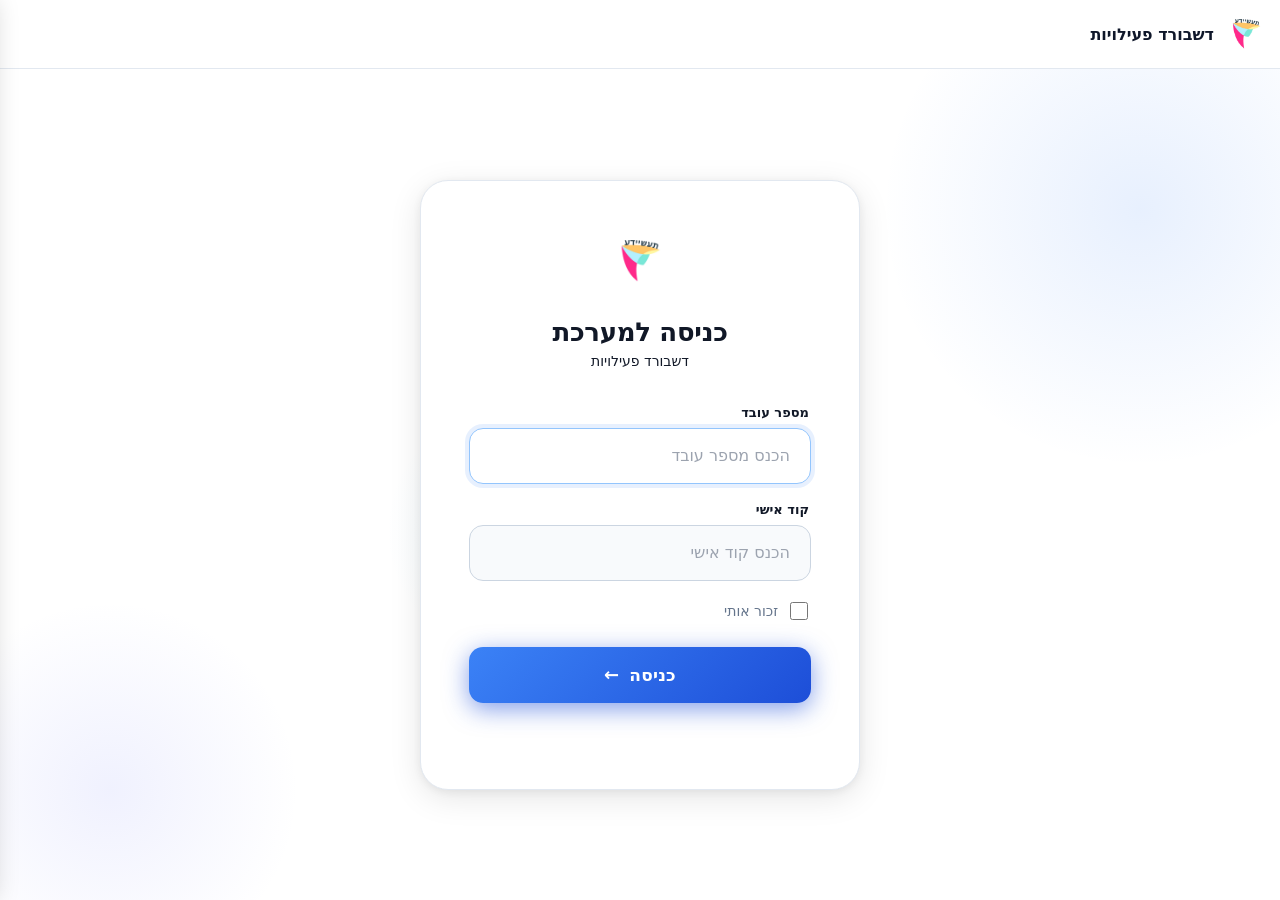
<file: index.html>
<!doctype html>
<html lang="he" dir="rtl">
<head>
<meta charset="utf-8" />
<meta name="viewport" content="width=device-width, initial-scale=1" />

<!-- ביטול Cache מלא -->
<meta http-equiv="Cache-Control" content="no-cache, no-store, must-revalidate">
<meta http-equiv="Pragma" content="no-cache">
<meta http-equiv="Expires" content="0">

<title>דשבורד פעילויות</title>

<link rel="icon" href="icon-192.png" type="image/png" />
<link rel="apple-touch-icon" href="icon-192.png" />
<link rel="manifest" href="manifest.json" />

<meta name="theme-color" content="#ffffff" />
<meta name="apple-mobile-web-app-capable" content="yes" />
<meta name="apple-mobile-web-app-status-bar-style" content="default" />
<meta name="apple-mobile-web-app-title" content="דשבורד" />

<style>
* { box-sizing: border-box; }

:root {
  --bg:#f8fafc;--card:#ffffff;--border:#e2e8f0;--text:#0f172a;--muted:#64748b;--danger:#dc2626;
}
*{-webkit-tap-highlight-color:transparent;}

html {
  margin: 0;
  padding: 0;
  height: 100vh;
  height: 100dvh;
  min-height: -webkit-fill-available;
  width: 100%;
  overflow: hidden;
  overflow-x: hidden;
  overscroll-behavior: none;
}
body {
  -webkit-text-size-adjust: 100%;
  margin: 0;
  padding: 0;
  height: 100vh;
  height: 100dvh;
  min-height: -webkit-fill-available;
  width: 100%;
  display: flex;
  flex-direction: column;
  overflow: hidden;
  overflow-x: hidden;
  overscroll-behavior: none;
  font-family: system-ui, Arial;
  background: var(--bg);
  color: var(--text);
}

img { max-width: 100%; height: auto; }
button, input, select { width: auto; }

#app-wrapper {
  display: flex;
  flex-direction: column;
  height: 100%;
  overflow: hidden;
  max-width: 100%;
}

#app {
  display: flex;
  flex-direction: column;
  height: 100%;
  overflow: hidden;
  max-width: 100%;
}

.mobile-sticky-wrapper {
  width: 100%;
  background: #fff;
  z-index: 20000;
  box-shadow: 0 1px 4px rgba(0,0,0,0.06);
  flex-shrink: 0;
}

.mobile-sticky-wrapper header,
.mobile-sticky-wrapper .nav {
  position: static;
}

.controls {
  display: flex;
  gap: 8px;
  justify-content: center;
  align-items: center;
  flex-wrap: wrap;
  margin: 10px;
  flex-shrink: 0;
}

#view {
  width: 100%;
  max-width: 100%;
  margin: 0;
  padding: 20px 20px 200px 20px;
  overflow-y: auto;
  overflow-x: hidden;
  overscroll-behavior-y: contain;
  flex: 1;
  min-height: 0;
  display: flex;
  flex-direction: column;
  align-items: center;
}

.grid {
  width: 100%;
  max-width: 1400px;
  margin: 0 auto;
  padding: 10px;
  display: grid;
  grid-template-columns: repeat(7, minmax(180px, 1fr));
  gap: 15px;
  grid-auto-rows: minmax(140px, auto);
  overflow: visible;
}

.view-week .grid,
.view-month .grid {
  grid-template-columns: repeat(7, minmax(180px, 1fr));
}

.today { scroll-margin-top: 170px; }

/* ===== LOGIN PAGE ===== */
.login-page{position:relative;display:flex;justify-content:center;align-items:center;min-height:100vh;background:#ffffff;overflow:hidden;direction:rtl;}
.login-bg-shapes{position:absolute;inset:0;pointer-events:none;}
.login-shape{position:absolute;border-radius:50%;opacity:0.12;animation:floatShape 8s ease-in-out infinite;}
.login-shape-1{width:520px;height:520px;background:radial-gradient(circle,#3b82f6,transparent 70%);top:-120px;right:-120px;}
.login-shape-2{width:380px;height:380px;background:radial-gradient(circle,#818cf8,transparent 70%);bottom:-80px;left:-80px;animation-delay:3s;}
.login-shape-3{width:260px;height:260px;background:radial-gradient(circle,#38bdf8,transparent 70%);top:40%;left:30%;animation-delay:5s;opacity:0.07;}
@keyframes floatShape{0%,100%{transform:translateY(0);}50%{transform:translateY(-20px);}}
.login-card{position:relative;z-index:2;background:#ffffff;border:1px solid #e2e8f0;border-radius:28px;padding:52px 48px 44px;width:calc(100% - 40px);max-width:440px;box-shadow:0 8px 32px rgba(0,0,0,0.10),0 2px 8px rgba(0,0,0,0.06);animation:loginCardIn 0.5s cubic-bezier(0.22,1,0.36,1) both;}
@keyframes loginCardIn{from{opacity:0;transform:translateY(28px) scale(0.97);}to{opacity:1;transform:translateY(0) scale(1);}}
.login-logo-wrap{display:flex;justify-content:center;margin-bottom:28px;}
.login-logo{height:56px;max-width:200px;object-fit:contain;}
.login-title{font-size:26px;font-weight:800;color:#111827;text-align:center;margin-bottom:6px;letter-spacing:-0.3px;}
.login-subtitle{font-size:14px;color:#111827;text-align:center;margin-bottom:36px;font-weight:500;}
.login-form{display:flex;flex-direction:column;gap:18px;}
.login-field{display:flex;flex-direction:column;gap:8px;}
.login-label{font-size:13px;font-weight:700;color:#111827;padding-right:2px;}
.login-input{width:100%;height:56px;padding:0 20px;border:1.5px solid #cbd5e1;border-radius:14px;background:#f8fafc;color:#111827;font-size:16px;font-family:inherit;outline:none;transition:border-color 0.2s,background 0.2s,box-shadow 0.2s;box-sizing:border-box;direction:rtl;}
.login-input::placeholder{color:#9ca3af;}
.login-input:focus{border-color:#93c5fd;background:#ffffff;box-shadow:0 0 0 4px rgba(59,130,246,0.12);}
.login-btn{display:flex;align-items:center;justify-content:center;gap:10px;width:100%;height:56px;margin-top:6px;background:linear-gradient(135deg,#3b82f6,#1d4ed8);color:#ffffff;font-size:17px;font-weight:700;font-family:inherit;border:none;border-radius:14px;cursor:pointer;transition:transform 0.15s,box-shadow 0.15s,filter 0.15s;box-shadow:0 6px 24px rgba(29,78,216,0.55);letter-spacing:0.2px;}
.login-btn:hover{transform:translateY(-2px);box-shadow:0 12px 32px rgba(29,78,216,0.65);filter:brightness(1.07);}
.login-btn:active{transform:translateY(0);box-shadow:0 3px 10px rgba(29,78,216,0.35);filter:brightness(0.96);}
.login-btn-icon{font-size:18px;line-height:1;transition:transform 0.2s;}
.login-btn:hover .login-btn-icon{transform:translateX(-5px);}
.login-error{min-height:22px;color:#111827;font-size:14px;font-weight:600;text-align:center;margin-top:2px;}
.login-remember{display:flex;align-items:center;gap:8px;}
.remember-checkbox{width:18px;height:18px;accent-color:#3b82f6;cursor:pointer;flex-shrink:0;}
.remember-label{font-size:14px;color:#64748b;cursor:pointer;user-select:none;}
@media(max-width:500px){
  .login-card{padding:36px 24px 32px;border-radius:22px;}
  .login-title{font-size:22px;}
  .login-input,.login-btn{height:52px;font-size:15px;}
}

/* ===== MOBILE TOUCH OPTIMIZATIONS ===== */
button,select,a,[onclick]{touch-action:manipulation;}
.event:active{opacity:0.78;transform:scale(0.97);transition:transform 0.1s,opacity 0.1s;}
.login-btn:active{transform:translateY(1px) !important;filter:brightness(0.93) !important;}
.today-star:active,.today-calendar:active{transform:translateY(0) scale(0.96) !important;}
.nav-modes button:active,#prev:active,#next:active,#clearFilters:active{transform:translateY(2px);box-shadow:0 1px 0 #94a3b8 !important;}

/* ===== HEADER & NAV ===== */
header{background:#fff;border-bottom:1px solid var(--border)}
.header-inner{width:100%;max-width:100%;margin:0 auto;padding:14px;display:flex;gap:12px;align-items:center;position:relative}
.header-center-actions{position:absolute;left:50%;transform:translateX(-50%);display:flex;gap:12px;align-items:center}
.app-logo{height:40px}

.instructors-count-title{width:100%;max-width:100%;margin:18px auto 0;padding:0 10px;text-align:right;font-size:16px;font-weight:700;}
select,button{height:32px;border:1px solid var(--border);border-radius:8px;background:#fff;padding:0 10px;cursor:pointer}

/* ===== NAV BUTTONS 3D DEPTH ===== */
.nav-modes button,#prev,#next,#clearFilters{
  background:linear-gradient(to bottom,#ffffff,#f1f5f9);
  color:#334155;border:none;height:30px;
  font-size:13px;font-weight:600;
  box-shadow:0 3px 0 #94a3b8,0 5px 8px rgba(0,0,0,0.07);
  transition:transform .1s,box-shadow .1s,background .1s;
}
.nav-modes button:hover,#prev:hover,#next:hover,#clearFilters:hover{background:linear-gradient(to bottom,#f8fafc,#e2e8f0);}

.top-header-btn {
  position: relative;
  border: none;
  outline: none;
  display: inline-flex;
  align-items: center;
  justify-content: center;
  box-shadow:
    0 4px 10px rgba(0,0,0,0.08),
    0 2px 4px rgba(0,0,0,0.05);
  transition: transform 0.2s ease,
              box-shadow 0.2s ease;
}

.top-header-btn.circle {
  width: 48px;
  height: 48px;
  border-radius: 50%;
}

.top-header-btn.pill {
  padding: 10px 18px;
  border-radius: 14px;
}

.top-header-btn:hover {
  transform: translateY(-2px);
  box-shadow:
    0 8px 18px rgba(0,0,0,0.12),
    0 4px 8px rgba(0,0,0,0.08);
}

.top-header-btn:active {
  transform: translateY(0) scale(0.97);
  box-shadow:
    0 2px 4px rgba(0,0,0,0.12);
}

.today-star,
.today-calendar {
  background: transparent;
  cursor: pointer;
  padding: 0;
}
.today-star::before,
.today-calendar::before{
  content:"";
  position:absolute;
  top:8%;
  left:20%;
  width:60%;
  height:30%;
  background:rgba(255,255,255,0.25);
  border-radius:50%;
  filter:blur(8px);
  pointer-events:none;
}
@media (max-width: 768px) {
  .top-header-btn:hover {
    transform:none;
  }
}

#btnMonth.active{background:linear-gradient(to bottom,#e0f2fe,#bae6fd);border:none;color:#0369a1;box-shadow:0 3px 0 #0284c7,0 4px 8px rgba(2,132,199,0.18);}
#btnWeek.active{background:linear-gradient(to bottom,#ecfeff,#a5f3fc);border:none;color:#0891b2;box-shadow:0 3px 0 #0891b2,0 4px 8px rgba(8,145,178,0.18);}
#btnSummary.active{background:linear-gradient(to bottom,#f0fdf4,#bbf7d0);border:none;color:#166534;box-shadow:0 3px 0 #16a34a,0 4px 8px rgba(22,163,74,0.18);}
#btnInstructors.active{background:linear-gradient(to bottom,#fef3c7,#fde68a);border:none;color:#92400e;box-shadow:0 3px 0 #ca8a04,0 4px 8px rgba(202,138,4,0.18);}
#btnEndDates.active{background:linear-gradient(to bottom,#fce7f3,#fbcfe8);border:none;color:#9d174d;box-shadow:0 3px 0 #db2777,0 4px 8px rgba(219,39,119,0.18);}
#btnZoom.active{background:linear-gradient(to bottom,#1e3a5f,#1e40af);border:none;color:#fff;box-shadow:0 3px 0 #1d4ed8,0 4px 8px rgba(29,78,216,0.25);}
/* ═══════════════ ZOOM PAGE ═══════════════ */
.zoom-page{max-width:1200px;margin:auto;padding:0 12px 24px;box-sizing:border-box;}
.zoom-header{position:sticky;top:0;z-index:10;background:#fff;padding:8px 0 10px;border-bottom:1px solid #e2e8f0;}
.zoom-content{padding-top:12px;}
.zoom-links-bar{display:flex;gap:8px;justify-content:center;margin-bottom:4px;flex-wrap:wrap;}
.zoom-links-bar-bottom{display:flex;flex-direction:column;align-items:center;gap:4px;margin-top:24px;padding:16px 0 8px;border-top:1px solid #e2e8f0;}
.zoom-link-btn{border:none;border-radius:10px;padding:7px 20px;font-size:13px;font-weight:800;cursor:pointer;box-shadow:0 1px 4px rgba(0,0,0,.10);transition:filter .15s,transform .1s;display:inline-flex;align-items:center;justify-content:center;text-align:center;min-height:30px;}
.zoom-link-btn:hover{filter:brightness(.91);transform:translateY(-1px);}
.zoom-btn-1{background:#bfdbfe;color:#1e3a8a;}
.zoom-btn-2{background:#bbf7d0;color:#14532d;}
.zoom-btn-3{background:#ddd6fe;color:#4c1d95;}
.zoom-links-caption{text-align:center;color:#94a3b8;font-size:11px;margin:0 0 10px;font-style:italic;}
.zoom-sub-nav{display:flex;gap:0;justify-content:center;margin-bottom:10px;border-radius:10px;overflow:hidden;border:1px solid #dbe4ef;width:fit-content;margin-left:auto;margin-right:auto;}
.zoom-sub-btn{border:none;background:#f8fafc;color:#475569;font-size:13px;font-weight:700;padding:6px 10px;cursor:pointer;transition:background .15s,color .15s;line-height:1.2;min-height:30px;}
.zoom-sub-btn.active{background:#1e40af;color:#fff;}
.zoom-sub-btn:not(.active):hover{background:#e8edf5;}
.zoom-week-nav{display:flex;align-items:center;justify-content:center;gap:10px;margin-bottom:0;}
.zoom-week-arrow{border:none;background:#f1f5f9;border-radius:6px;padding:5px 10px;font-size:13px;cursor:pointer;transition:background .15s;}
.zoom-week-arrow:hover:not(:disabled){background:#dbeafe;}
.zoom-week-arrow:disabled{opacity:.35;cursor:default;}
.zoom-week-label{font-size:13px;font-weight:800;color:#1e3a5f;min-width:170px;text-align:center;direction:ltr;unicode-bidi:isolate;}
.zoom-calendar-container{width:100%;max-width:1100px;margin:0 auto;box-sizing:border-box;}
.zoom-cal-grid{width:100%;direction:ltr;border:1px solid #dbe4ef;border-radius:14px;overflow-x:auto;overflow-y:visible;background:#fff;box-shadow:0 1px 6px rgba(0,0,0,.05);}
.zoom-cal-header,
.zoom-cal-body{
  display:grid;
  grid-template-columns:80px repeat(6, minmax(0, 1fr));
}
.zoom-cal-header{border-bottom:2px solid #dbe4ef;}
.zoom-cal-timecol-header{background:#f8fafc;}
.zoom-cal-day-header{padding:10px 6px;text-align:center;background:#f0f6ff;border-right:1px solid #dbe4ef;display:flex;flex-direction:column;gap:2px;}
.zoom-cal-day-header strong{font-size:13px;color:#1e3a5f;}
.zoom-cal-day-header span{font-size:11px;color:#64748b;}
.zoom-cal-body{position:relative;}
.zoom-cal-timecol{display:flex;flex-direction:column;}
.zoom-cal-timeslot-label{flex:0 0 72px;height:72px;padding:4px 6px 0;font-size:11px;color:#94a3b8;text-align:center;border-bottom:1px solid #f1f5f9;}
.zoom-cal-daycol{position:relative;border-right:1px solid #dbe4ef;min-height:576px;height:auto;flex:1;min-width:130px;}
.zoom-cal-slot{height:72px;border-bottom:1px solid #f1f5f9;padding:2px;box-sizing:border-box;overflow:hidden;}
.zoom-cal-slot--crowded{height:auto;min-height:104px;overflow:visible;}
.zoom-slot{display:flex;flex-direction:column;height:auto;max-height:none;overflow:visible;}
.zoom-line{display:flex;align-items:center;gap:8px;padding:4px 8px;border-radius:8px;margin-bottom:4px;font-size:13px;min-width:0;white-space:nowrap;overflow:hidden;text-overflow:ellipsis;cursor:pointer;}
.zoom-line strong,.zoom-line span{white-space:nowrap;overflow:hidden;text-overflow:ellipsis;}
.zoom-line strong{flex:0 0 auto;}
.zoom-line span{flex:1 1 auto;min-width:0;}
.zoom-z1{background:#f3d6d6;}
.zoom-z2{background:#e7f4ec;}
.zoom-z3{background:#dbe8f8;}
.zoom-account-badge{display:inline-block;border-radius:5px;padding:1px 6px;font-size:10px;font-weight:800;margin-bottom:3px;}
.zoom-account-badge-z1{background:#bfdbfe;color:#1e3a8a;}
.zoom-account-badge-z2{background:#bbf7d0;color:#14532d;}
.zoom-account-badge-z3{background:#ddd6fe;color:#4c1d95;}
.zoom-days-area{display:flex;flex-direction:column;gap:16px;}
.zoom-day-card{background:#fff;border:1px solid #dbe4ef;border-radius:14px;padding:12px 14px 16px;box-shadow:0 1px 4px rgba(0,0,0,.06);}
.zoom-day-title{font-size:17px;font-weight:800;color:#1e3a5f;text-align:right;padding-bottom:8px;border-bottom:1px solid #e2e8f0;margin-bottom:10px;}
.zoom-table-wrap{width:100%;overflow-x:hidden;}
.zoom-table{width:100%;border-collapse:collapse;direction:rtl;table-layout:fixed;}
.zoom-table th,.zoom-table td{padding:6px 8px;font-size:13px;text-align:right;}
.zoom-table th{background:#e2eaf5;color:#334155;font-weight:800;border-bottom:2px solid #c8d8ee;}
.zoom-table td{border-bottom:1px solid #e9eef5;vertical-align:middle;white-space:nowrap;}
/* 1:checkbox 2:ZOOM 3:תאריך 4:רשות 5:בית-ספר 6:קורס 7:מדריך 8:התחלה 9:סיום 10:הערות */
.zoom-table th:nth-child(1),.zoom-table td:nth-child(1){width:32px;text-align:center;padding:4px 2px;}
.zoom-table th:nth-child(2),.zoom-table td:nth-child(2){width:56px;text-align:center;}
.zoom-table th:nth-child(3),.zoom-table td:nth-child(3){width:92px;}
.zoom-table th:nth-child(4),.zoom-table td:nth-child(4){width:88px;}
.zoom-table th:nth-child(5),.zoom-table td:nth-child(5){width:108px;}
.zoom-table th:nth-child(6),.zoom-table td:nth-child(6){width:108px;}
.zoom-table th:nth-child(7),.zoom-table td:nth-child(7){width:118px;}
.zoom-table th:nth-child(8),.zoom-table td:nth-child(8){width:94px;text-align:center;}
.zoom-table th:nth-child(9),.zoom-table td:nth-child(9){width:94px;text-align:center;}
.zoom-table th:nth-child(10),.zoom-table td:nth-child(10){width:auto;min-width:130px;}
.zoom-table th.zoom-col-start,.zoom-table td.zoom-col-start,
.zoom-table th.zoom-col-end,.zoom-table td.zoom-col-end{text-align:center;}
.zoom-table th.zoom-col-start,.zoom-table td.zoom-col-start{padding-left:20px;}
.zoom-table th.zoom-col-notes,.zoom-table td.zoom-col-notes{padding-right:22px;}
.zoom-table tbody tr:nth-child(even) td{background:#f8fbff;}
.zoom-assigned-row>td{background:#f0fdf4 !important;}
.zoom-conflict-row>td{background:#fff1f2 !important;border-right:3px solid #f87171;}
.zoom-check{width:18px;height:18px;cursor:pointer;accent-color:#1d4ed8;}
.zoom-time-select{
  width:82px;
  height:30px;
  padding:0 4px;
  font-size:14px;
  border-radius:6px;
  border:1px solid #cbd5e1;
  text-align:center;
  margin:0 auto;
  display:block;
  cursor:pointer;
}
.zoom-time-select:focus{outline:none;border-color:#6366f1;box-shadow:0 0 0 2px rgba(99,102,241,0.2);}
.zoom-notes-input{width:100%;max-width:180px;height:26px;padding:2px 6px;font-size:12px;border:1px solid #d1d9e6;border-radius:6px;direction:rtl;text-align:right;background:#f9fafb;}
.zoom-notes-input:focus{outline:none;border-color:#3b82f6;box-shadow:0 0 0 2px rgba(59,130,246,.15);}
.zoom-field-input{width:100%;height:26px;padding:2px 6px;font-size:12px;border:1px solid #d1d9e6;border-radius:6px;background:#f9fafb;box-sizing:border-box;}
.zoom-field-input:focus{outline:none;border-color:#3b82f6;box-shadow:0 0 0 2px rgba(59,130,246,.15);}
.zoom-emp-select{width:100%;height:26px;padding:2px 4px;font-size:12px;border:1px solid #d1d9e6;border-radius:6px;background:#f9fafb;cursor:pointer;box-sizing:border-box;}
.zoom-emp-select:focus{outline:none;border-color:#3b82f6;box-shadow:0 0 0 2px rgba(59,130,246,.15);}
.zoom-btn-row{display:flex;justify-content:center;gap:8px;margin-top:10px;}
.zoom-assign-btn{padding:4px 10px;background:linear-gradient(135deg,#1d4ed8,#2563eb);color:#fff;border:none;border-radius:6px;font-size:12px;font-weight:800;cursor:pointer;box-shadow:0 2px 6px rgba(37,99,235,.25);transition:transform .15s,box-shadow .15s;}
.zoom-assign-btn:hover{transform:translateY(-2px);box-shadow:0 5px 14px rgba(37,99,235,.4);}
.zoom-assign-btn:active{transform:translateY(1px);}
.zoom-new-row-btn{padding:4px 10px;background:#fbbf24;color:#78350f;border:none;border-radius:6px;font-size:12px;font-weight:800;cursor:pointer;box-shadow:0 2px 6px rgba(251,191,36,.3);transition:transform .15s,box-shadow .15s;}
.zoom-new-row-btn:hover{transform:translateY(-2px);box-shadow:0 5px 14px rgba(251,191,36,.45);}
.zoom-new-row-btn:active{transform:translateY(1px);}
.zoom-empty{text-align:center;color:#94a3b8;padding:32px;font-size:14px;}
@media(max-width:800px){
  .zoom-calendar-container{width:100%;}
  .zoom-cal-header,
  .zoom-cal-body{grid-template-columns:60px repeat(var(--zoom-col-count, 2), minmax(0, 1fr));}
  .zoom-cal-timeslot-label{font-size:9px;padding:2px 1px 0;}
  .zoom-table-wrap{overflow-x:auto;}
  .zoom-table thead{display:none;}
  .zoom-table,.zoom-table tbody{display:block;width:100%;}
  .zoom-table tr{display:flex;flex-wrap:wrap;align-items:center;border:1px solid #e2e8f0;border-radius:10px;margin-bottom:10px;padding:6px 4px;}
  .zoom-table td{display:flex;flex-direction:column;width:50%;border:none;padding:4px 6px;box-sizing:border-box;text-align:right;}
  .zoom-table td:nth-child(1){width:auto;flex-direction:row;align-items:center;padding:4px 8px;}
  .zoom-table td:nth-child(2){width:auto;flex:1;flex-direction:row;align-items:center;padding:4px 6px;}
  .zoom-table td:nth-child(7),.zoom-table td:nth-child(10){width:100%;}
  .zoom-table td.zoom-col-start,.zoom-table td.zoom-col-end{width:50%;text-align:right;}
  .zoom-table td::before{content:attr(data-label);font-size:10px;font-weight:700;color:#64748b;margin-bottom:2px;}
  .zoom-emp-select,.zoom-field-input{height:32px;font-size:13px;width:100%;min-width:0;}
  .zoom-notes-input{height:32px;font-size:13px;width:100%;min-width:0;}
  .zoom-time-select{width:100%;max-width:none;height:32px;}
}

.nav{background:#fff;border-bottom:1px solid var(--border);z-index:10;display:flex;gap:8px;justify-content:center;align-items:center;flex-wrap:wrap;margin:0;padding:10px}
.week-header{z-index:10;background:#ffffff;padding-top:10px;padding-bottom:10px;}

.nav-modes{display:flex;gap:8px;align-items:center}
.nav-arrows{display:flex;gap:8px;align-items:center}
.nav-arrows #title{width:100%;max-width:240px;text-align:center;font-weight:700;font-size:15px;white-space:nowrap;}
.dual-role-toggle-btn{
  background:#7c3aed;
  color:#fff;
  border:none;
  padding:6px 14px;
  border-radius:8px;
  cursor:pointer;
  font-weight:700;
  font-size:13px;
}
.mobile-only{display:none !important;}

/* ===== GRID & DAY CARDS ===== */
.event strong, .calendar-event strong, .schedule-item strong, .schedule-card strong { font-size: 0.82em; }
.day.today .day-header { font-weight: 800; color: #1d4ed8; }
.day.today .day-header .date-number { font-weight: 800; }
.view-week .day-column.today .day-number,
.view-month .day-column.today .day-number,
.view-month .instructor-cal-day-num.ic-today-num {
  font-weight: 800;
  color: #1d4ed8;
}

.day{background:var(--card);border-radius:12px;padding:8px;min-height:140px;border:1px solid var(--border);display:flex;flex-direction:column;gap:4px;}
.day.today{background:#f0f7ff;border:1px solid #dbeafe !important;border-radius:20px;box-shadow:none;}
.view-week .day-column.today,
.view-month .day-column.today {
  background-color: rgba(59, 130, 246, 0.04) !important;
}
.day.empty{min-height:auto;opacity:0.5;}
.day.inactive{min-height:auto;opacity:0.3;}
.day-header{font-size:13px;font-weight:700;border-bottom:1px solid var(--border);margin-bottom:4px;padding-bottom:4px;text-align:center;letter-spacing:0.2px;white-space:nowrap;overflow:hidden;text-overflow:ellipsis;}

/* ===== EVENT CARDS ===== */
.event,
.calendar-event,
.schedule-item,
.schedule-card{
  background:rgba(var(--instructor-color-rgb, 148, 163, 184), 0.12);
  border:1px solid rgba(15,23,42,0.06);
  border-right:4px solid var(--instructor-color, #94a3b8);
  border-radius:14px;
  padding:10px 12px;
  margin:0 0 10px;
  box-shadow:0 1px 2px rgba(0,0,0,0.05);
  transition:all 0.15s ease;
  cursor:pointer;
  position:relative;
  min-height:55px;
  display:flex;
  flex-direction:column;
  justify-content:center;
  overflow:hidden;
}
.event:hover,
.calendar-event:hover,
.schedule-item:hover,
.schedule-card:hover{
  transform:translateY(-1px);
  box-shadow:0 4px 10px rgba(0,0,0,0.08);
}
.event.missing{border:2px solid var(--danger);border-right:5px solid var(--danger);background:#fff !important}
.badge-count{background:rgba(0,0,0,0.7);color:#fff;font-size:9px;padding:1px 4px;border-radius:10px;position:absolute;top:4px;left:4px;font-weight:bold;}
.event-hour,
.event-time{font-size:11px;opacity:0.9;font-weight:600;color:#334155;background:#f1f5f9;padding:2px 6px;border-radius:999px;align-self:flex-start;margin-bottom:4px;position:relative;z-index:1;}

/* ===== WEEK/MONTH VIEW ===== */
.view-week,
.view-month{background:transparent;}

#view.view-summary,
#view.view-managers,
#view.view-enddates{background-color:#fcfdff;}

/* Keep white cards visually separated from the near-white wrapper background */
#view.view-summary .kpi-small,
#view.view-enddates .end-content-panel,
#view.view-enddates .search-row,
#view.view-enddates .end-courses-month-group{
  box-shadow:0 6px 16px rgba(15,23,42,0.07);
}

#view.week-mode,
#view.view-month{padding-top:30px;}

.view-week .day-column,
.view-month .day-column{
  background:#ffffff;border-radius:18px;border:1px solid #e5e7eb;
  padding:12px;transition:0.2s ease;min-height:180px;
}
.view-week .day-column:hover,
.view-month .day-column:hover{background:#ffffff;}

.view-week .day-column.today,
.view-month .day-column.today{
  background:#ffffff;border-top:none !important;
  box-shadow:0 0 0 3px #bae6fd;border-radius:18px;
}
.view-week .day-column.today .day-header,
.view-month .day-column.today .day-header{
  background:transparent;color:inherit;border-bottom:1px solid var(--border);
  padding-bottom:4px;border-radius:0;font-weight:700;
  display:flex;align-items:center;justify-content:center;gap:2px;
}
.day-column.today::before,
.day-column.today::after,
.day-header::before,
.day-header::after{content:none !important;background:none !important;}

.view-week .day-column.today .day-number,
.view-month .day-column.today .day-number{
  background:transparent !important;color:inherit !important;
  border-radius:0 !important;padding:0 !important;
  box-shadow:none !important;font-weight:700;
}

.view-week .schedule-card:hover,
.view-month .schedule-card:hover{transform:translateY(-1px);box-shadow:0 10px 24px rgba(0,0,0,0.08);}

.view-week .day-column.today .schedule-card,
.view-month .day-column.today .schedule-card{background:#ffffff;}

.view-week .schedule-card .title,
.view-month .schedule-card .title,
.event-title{font-size:13px;font-weight:700;color:#40474a;margin-top:2px;position:relative;z-index:1;}

.view-week .schedule-card .meta,
.view-month .schedule-card .meta,
.event-subtitle{font-size:12px;color:#475569;margin-top:2px;position:relative;z-index:1;}

.view-week .group-count,
.view-month .group-count{
  position:absolute;top:8px;left:8px;background:#ffffff;
  border:1px solid #c3f3ff;color:#016179;font-size:12px;font-weight:600;
  padding:4px 8px;border-radius:999px;cursor:pointer;transition:0.2s ease;
}
.view-week .group-count:hover,
.view-month .group-count:hover{background:#f0fbff;}
.view-week .group-count:active,
.view-month .group-count:active{transform:scale(0.96);}

.view-week .empty-day,
.view-month .empty-day{opacity:0.6;font-size:13px;padding:16px 8px;text-align:center;}

/* ===== SIDE PANEL ===== */
.side,.side-panel{position:fixed;top:0;left:0;width:320px;max-width:100%;height:100%;background:#fff;box-shadow:-6px 0 24px rgba(0,0,0,.18);transform:translateX(-100%);transition:.28s ease;z-index:30000;padding:0;overflow:hidden;display:flex;flex-direction:column;}
#side{max-width:100%;}
.side.open{transform:translateX(0);pointer-events:auto;}
.side-panel-header{display:flex;align-items:center;flex-shrink:0;padding:10px 14px 6px;background:#fff;}
.side-drag-indicator{display:none;}
.side .close,
.side-close{position:relative;top:auto;left:auto;flex-shrink:0;align-self:flex-start;z-index:1000;background:#fff;border-radius:50%;width:36px;height:36px;display:flex;align-items:center;justify-content:center;cursor:pointer;border:none;box-shadow:0 1px 6px rgba(0,0,0,0.12);}
#sideContent{flex:1;overflow-y:auto;overflow-x:hidden;padding:0 18px 18px 18px;overscroll-behavior:contain;}
.side h2,.day-sheet-content h2{margin:0 0 6px 0;font-size:20px}
.side .subtitle,.day-sheet-content .subtitle{font-size:13px;color:var(--muted);margin-bottom:14px}
.side .row,.day-sheet-content .row{display:flex;justify-content:space-between;gap:10px;margin:8px 0;font-size:14px}
.side .label,.day-sheet-content .label{color:var(--muted);font-size:12px}
.side .value,.day-sheet-content .value{font-weight:600}
.side .badge,.day-sheet-content .badge{display:inline-block;background:#e0f2fe;color:#0369a1;padding:2px 8px;border-radius:999px;font-size:12px;font-weight:600}
.group-item{background:#f8fafc;border:1px solid var(--border);border-radius:12px;padding:12px;margin-bottom:12px;}

/* ===== NOTES ===== */
.notes-box{padding:12px;border-radius:10px;margin-top:8px;transition:background-color .2s ease;border:1px solid rgba(0,0,0,0.06);}
.notes-box .notes-title{font-weight:700;margin-bottom:4px;color:#1e293b !important;}
.notes-box .notes-content{font-size:10px;line-height:1.25;}
.notes-box .notes-content .note-section-title{font-size:10px;font-weight:700;color:#334155;}
.notes-box .notes-content ul,.notes-box .notes-content ol{margin:6px 0 0;padding-right:16px;}
.notes-box .notes-content li{margin:2px 0;}
.notes-box .notes-content .notes-section + .notes-section{margin-top:8px;}

/* ===== INSTRUCTOR SIDE PANEL ===== */
.instructor-header{background:linear-gradient(135deg,#f8fafc,#e2e8f0);padding:18px;border-radius:16px;margin-bottom:16px;}
.instructor-name{font-size:20px;font-weight:800;margin-bottom:10px;color:#0f172a;}
.instructor-badges{display:flex;gap:8px;flex-wrap:wrap;}
.instructor-badges .badge{padding:6px 12px;border-radius:999px;font-size:13px;font-weight:600;}
.badge.type{background:#e0f2fe;color:#0369a1;}
.badge.days{background:#dcfce7;color:#166534;}
.badge.courses{background:#fef3c7;color:#92400e;}

.course-card{background:#ffffff;border:1px solid var(--border);border-radius:16px;padding:16px;margin-bottom:14px;box-shadow:0 4px 10px rgba(0,0,0,0.05);transition:0.2s;display:flex;flex-direction:column;gap:10px;}
.course-card span{line-height:1.7;}
.course-card:hover{transform:translateY(-2px);box-shadow:0 8px 18px rgba(0,0,0,0.08);}
.course-title{font-weight:800;font-size:16px;padding:8px 12px;border-radius:10px;margin-bottom:0;}
.course-meta{display:grid;grid-template-columns:1fr 1fr;gap:8px;font-size:13px;color:#475569;}

/* ===== END DATES ===== */
.end-dates-wrapper{max-width:1400px;margin:0 auto;width:100%;padding:0 16px;box-sizing:border-box}
.end-search-bar{width:min(30%,420px);min-width:260px;margin:0 auto 24px}
.end-search-bar input{width:100%;height:42px;padding:0 14px;border-radius:12px;border:1px solid #d7dbe2;background:#ffffff;box-shadow:0 2px 6px rgba(15,23,42,0.04);transition:0.22s ease;box-sizing:border-box}
.end-search-bar input:focus{border-color:#b7aee4;box-shadow:0 0 0 3px rgba(183,174,228,0.2);outline:none}
.end-months-row{display:flex;justify-content:center;width:100%}
.end-months-grid{display:flex;flex-wrap:wrap;justify-content:center;gap:20px;margin-bottom:14px;width:100%;max-width:100%}
.month-card{display:block;width:160px;position:relative;text-align:center}
.end-active-panel{width:100%}
.month-panel{position:absolute;top:100%;left:50%;transform:translateX(-50%);width:320px;max-height:400px;overflow-y:auto;background:#fff;border-radius:16px;box-shadow:0 10px 30px rgba(0,0,0,0.08);display:none;z-index:10}
.month-card.open .month-panel{display:block}
.end-month-card{min-height:48px;width:100%;border:none;border-radius:16px;padding:8px 12px;cursor:pointer;transition:0.22s ease;box-shadow:0 3px 10px rgba(15,23,42,0.05);display:flex;flex-direction:column;align-items:center;justify-content:center;gap:4px;color:#1f2937}
.end-month-card:hover{transform:translateY(-1px);box-shadow:0 6px 14px rgba(15,23,42,0.08)}
.end-month-card.active{transform:translateY(-2px);box-shadow:0 8px 16px rgba(15,23,42,0.1);border:1px solid rgba(31,41,55,0.18)}
.end-month-card.month-0{background:#f9e4ea}
.end-month-card.month-1{background:#f8ecdd}
.end-month-card.month-2{background:#f7f1d8}
.end-month-card.month-3{background:#e5f4e8}
.end-month-card.month-4{background:#deeff4}
.end-month-card.month-5{background:#eee6f8}
.end-month-name{font-weight:700;font-size:17px}
.end-month-count{font-size:12px;color:#4b5563}
.end-content-wrapper{width:100%;padding:16px 20px;box-sizing:border-box}
.end-content-panel{display:none;width:100%;max-width:700px;margin:10px auto 0;background:#ffffff;border:1px solid #e6e8ed;border-radius:16px;box-shadow:0 4px 12px rgba(15,23,42,0.05);padding:6px 0 4px;min-height:auto;transition:0.22s ease;box-sizing:border-box}
.end-content-panel.open{display:block}
.month-panel.end-content-panel{top:100%;left:50%;transform:translateX(-50%);width:320px;max-width:320px;max-height:400px;margin:0;overflow-y:auto;background:#fff;border-radius:16px;box-shadow:0 10px 30px rgba(0,0,0,0.08);position:absolute;z-index:10}
.end-content-wrapper table{width:100%;max-width:100%;table-layout:fixed}
.end-content-wrapper table td,
.end-content-wrapper table th{width:50%}
.end-content-wrapper table td:first-child,
.end-content-wrapper table th:first-child{width:35%}
.end-content-wrapper table td:last-child,
.end-content-wrapper table th:last-child{width:65%}
.end-content-wrapper table td{padding:8px 10px}
.end-empty-state{color:#6b7280;padding:28px 16px;text-align:center;font-size:14px}
.end-school-row{display:flex;align-items:center;justify-content:space-between;gap:12px;padding:12px 16px;cursor:pointer;border-bottom:1px solid #f1f5f9;transition:0.22s ease;background:#fff}
.end-school-row:hover{background:#f8fafc}
.end-school-row.open{background:#f7f7fb}
.end-school-meta{display:flex;flex-direction:column;gap:2px;min-width:0}
.end-school-title{font-weight:600;color:#111827;overflow-wrap:anywhere}
.end-school-count{font-size:12px;color:#6b7280;white-space:nowrap}
.end-courses-wrap{padding:0 16px 10px;background:#fff}
.end-school-group .end-courses-wrap{display:none}
.end-school-group.open .end-courses-wrap{display:block}
.end-course-item{padding:10px 0 8px;border-bottom:1px solid #f3f4f6}
.end-course-item:last-child{border-bottom:none}
.end-course-title{font-weight:700;margin-bottom:4px;background:none !important}
.end-course-end-date{font-size:13px;color:#4b5563;margin-bottom:3px}
.end-meeting-item{font-size:12px;padding:1px 0;color:#374151;line-height:1.45}
.end-soon{color:#dc2626;font-weight:600}
.end-warning{color:#b45309;font-weight:500}
.end-search-results{max-width:800px;margin:20px auto;display:none;flex-direction:column;gap:12px;width:100%}
.search-month-title{font-weight:700;font-size:18px;margin-top:20px}
.search-row{background:#fff;border:1px solid #e5e7eb;border-radius:14px;padding:14px 18px;box-shadow:0 4px 12px rgba(0,0,0,0.06);overflow:hidden}
.search-row-summary{cursor:pointer;font-weight:600;line-height:1.5;overflow-wrap:anywhere;word-break:break-word}
.search-row-details{display:none;margin-top:12px;font-size:14px;color:#475569;padding-top:10px;border-top:1px solid #f1f5f9}
.search-row-course-title{font-size:18px;font-weight:800;line-height:1.35;margin-bottom:8px;overflow-wrap:anywhere;word-break:break-word}
.search-row-end-date{font-size:15px;font-weight:700;margin-bottom:12px;line-height:1.45;overflow-wrap:anywhere;word-break:break-word}


/* ===== END DATES TABLE (NEW) ===== */
.end-courses-page{max-width:1120px;margin:0 auto;padding:0 12px 24px;box-sizing:border-box}
.end-courses-page-title{margin:0 0 14px;font-size:28px;font-weight:800;color:#0f172a;text-align:right}
.end-courses-search-wrap{width:38%;max-width:460px;min-width:320px;margin:0 auto 10px}
.end-courses-search-input{width:100%;height:38px;border:1px solid #d6deea;border-radius:10px;padding:0 12px;font-size:13px;text-align:right;direction:rtl;background:#fff;color:#0f172a;box-sizing:border-box}
.end-courses-search-input:focus{outline:none;border-color:#94a3b8;box-shadow:0 0 0 2px rgba(148,163,184,.2)}
.end-courses-content{display:flex;flex-direction:column;gap:14px}
.end-courses-month-group{background:#fff;border:1px solid #dbe4ef;border-radius:14px;padding:8px 8px 10px}
.end-courses-month-title{background:#eef5ff;border:1px solid #d8e4f7;border-radius:10px;padding:6px 10px;margin:2px 0 8px;font-weight:700;color:#334155}
.end-courses-table-wrap{width:100%;max-width:560px;margin:0 auto}
.table-container{overflow-x:auto;width:100%}
.end-courses-table{width:100%;border-collapse:collapse;table-layout:fixed}
.end-courses-table col.col-end-date{width:24%}
.end-courses-table col.col-school{width:25.33%}
.end-courses-table col.col-authority{width:25.33%}
.end-courses-table col.col-course{width:25.34%}
.end-courses-table th,.end-courses-table td{padding:6px 5px;border-bottom:1px solid #e9eef5;text-align:right;vertical-align:top;line-height:1.25;font-size:12px;overflow-wrap:anywhere;word-break:break-word}
.end-courses-table th{font-size:12px;color:#334155;font-weight:800;background:#e2eaf5}
.end-courses-table td{background:#ffffff}
.end-courses-table tbody tr:nth-child(even) td{background:#f8fbff}
.end-courses-table td.col-end-date,.end-courses-table th:first-child{text-align:center;color:#0f4c5c;font-weight:700}
.end-courses-table th:nth-child(n+2),
.end-courses-table td:nth-child(n+2){text-align:right}
.end-courses-table tbody tr:last-child td{border-bottom:none}
.end-courses-row{cursor:pointer;transition:background .2s ease}
.end-courses-row:hover td{background:#edf3fa}
.end-courses-empty{text-align:center;padding:18px;color:#94a3b8 !important}
.end-detail-panel{padding:14px 2px 12px}
.end-detail-title{font-size:20px;font-weight:800;color:#0f172a;margin-bottom:12px}
.end-detail-meta-grid{display:grid;grid-template-columns:1fr;gap:8px;margin-bottom:14px}
.end-detail-meta-item{background:#f8fafc;border:1px solid #e2e8f0;border-radius:10px;padding:8px 10px;display:flex;justify-content:space-between;gap:10px}
.end-detail-meta-item span{font-size:12px;color:#64748b}
.end-detail-meta-item strong{font-size:13px;color:#0f172a;text-align:left}
.end-detail-section-title{font-size:14px;font-weight:700;color:#334155;margin-bottom:8px}
.end-detail-meetings-list{list-style:none;margin:0;padding:0;border:1px solid #e2e8f0;border-radius:10px;overflow:hidden}
.end-detail-meeting-item{display:flex;justify-content:space-between;gap:8px;padding:8px 10px;border-bottom:1px solid #f1f5f9;font-size:13px;color:#334155}
.end-detail-meeting-item:last-child{border-bottom:none}
.end-detail-meeting-item span:last-child{color:#94a3b8;font-size:12px}
.end-detail-empty{list-style:none;padding:14px;text-align:center;color:#94a3b8;font-size:13px}
.search-row-meetings-title{font-size:13px;font-weight:700;color:#334155;margin-bottom:6px}
.search-row-meetings-list{margin:0;padding:0;list-style:none;display:flex;flex-direction:column;gap:6px}
.search-row-meeting-item{font-size:14px;line-height:1.5;color:#334155;overflow-wrap:anywhere;word-break:break-word}
.search-row.open .search-row-details{display:block}

@media (min-width:1024px){
  .search-row{max-width:520px;margin:0 auto 12px auto}
  .search-row-summary{text-align:right;direction:rtl}
}

/* ===== SUMMARY PAGE ===== */
.summary-wrapper {
  display: flex;
  flex-direction: column;
  align-items: center;
  gap: 24px;
  width: 100%;
  margin: 0 auto;
  padding-bottom: 40px;
  text-align: center;
}

.summary-action-btn{
  align-self:flex-start;
  background:#ffffff;
  color:#0f172a;
  border:1px solid var(--border);
  border-radius:12px;
  padding:10px 14px;
  font-size:14px;
  font-weight:700;
  cursor:pointer;
  transition:box-shadow .2s ease,transform .2s ease;
}

.instructor-hours-button{
  display:inline-flex;
  align-items:center;
  justify-content:center;
  text-align:center;
  align-self:center;
  margin:25px auto;
  padding:18px 36px;
  font-size:16px;
  font-weight:700;
  background:linear-gradient(135deg,#f9a8d4,#fda4af);
  color:#831843;
  border:none;
  border-radius:14px;
  cursor:pointer;
  box-shadow:0 6px 0 #e879a0, 0 8px 20px rgba(244,114,182,.35);
  transition:transform .15s ease,box-shadow .15s ease;
  letter-spacing:0.02em;
}
.instructor-hours-button:hover{
  transform:translateY(-3px);
  box-shadow:0 9px 0 #e879a0, 0 12px 28px rgba(244,114,182,.45);
}
.instructor-hours-button:active{
  transform:translateY(3px);
  box-shadow:0 2px 0 #e879a0, 0 4px 10px rgba(244,114,182,.3);
}
.summary-action-btn:hover{
  box-shadow:0 4px 14px rgba(15,23,42,.1);
  transform:translateY(-1px);
}

.summary-instructor-hours-panel,
.instructor-hours-panel{
  width:fit-content;
  min-width:260px;
  max-width:420px;
  margin:0 auto;
  background:rgba(255,255,255,.85);
  backdrop-filter:blur(6px);
  border:1px solid var(--border);
  border-radius:12px;
  padding:0 18px;
  box-sizing:border-box;
  box-shadow:0 6px 20px rgba(0,0,0,.08);
  overflow:hidden;
  max-height:0;
  opacity:0;
  transition:max-height 0.45s cubic-bezier(0.4,0,0.2,1),opacity 0.3s ease,padding 0.35s ease,margin 0.35s ease;
}
.summary-instructor-hours-panel.is-open,
.instructor-hours-panel.is-open{
  max-height:600px;
  opacity:1;
  padding:14px 18px;
  margin:16px auto;
}
.ihb-arrow{
  display:inline-block;
  margin-right:6px;
  font-size:13px;
  transition:transform 0.35s cubic-bezier(0.4,0,0.2,1);
}
.instructor-hours-button[aria-expanded="true"] .ihb-arrow{
  transform:rotate(180deg);
}
@keyframes ihb-bounce-down{
  0%   {transform:translateY(0);}
  25%  {transform:translateY(5px);}
  50%  {transform:translateY(0);}
  70%  {transform:translateY(3px);}
  85%  {transform:translateY(0);}
  100% {transform:translateY(0);}
}
.ihb-arrow.ihb-bounce{
  animation:ihb-bounce-down 0.7s ease forwards;
}

.summary-instructor-hours-table,
.instructor-hours-table{
  width:100%;
  max-width:100%;
  table-layout:fixed;
  border-collapse:collapse;
  direction:rtl;
}

.summary-instructor-hours-panel .table-container{
  width:100%;
  margin:0 auto;
  max-height:calc(100vh - 260px);
  overflow-y:auto;
  padding-bottom:20px;
  min-height:0;
}

.summary-instructor-hours-table th,
.summary-instructor-hours-table td{
  width:33.333%;
  padding:10px 12px;
  border-bottom:1px solid #e5e7eb;
  color:#1e293b;
  font-size:14px;
}


.summary-instructor-hours-table thead,
.instructor-hours-table thead{
  background:#eef2ff;
}
.summary-instructor-hours-table th{
  background:#eef2ff;
  font-weight:600;
}

.summary-instructor-hours-table th:nth-child(1),
.summary-instructor-hours-table td:nth-child(1){
  text-align:right;
}

.summary-instructor-hours-table th:nth-child(2),
.summary-instructor-hours-table th:nth-child(3),
.summary-instructor-hours-table td:nth-child(2),
.summary-instructor-hours-table td:nth-child(3){
  text-align:center;
}

.summary-instructor-hours-table tbody tr:nth-child(even),
.instructor-hours-table tbody tr:nth-child(even){
  background:rgba(248,250,252,.7);
}

.summary-instructor-hours-table tbody tr:hover{
  background:#eaf2ff;
}

.summary-instructor-hours-table tbody tr:last-child td{
  border-bottom:none;
}

.summary-instructor-hours-empty{
  color:#64748b;
  text-align:center;
  padding:14px 8px;
  font-size:14px;
}

.kpi-total {
  background: #e0f2fe;
  color: #0369a1;
  padding: 16px;
  border-radius: 18px;
  text-align: center;
  box-shadow: 0 4px 12px rgba(0,0,0,0.05);
  width: 100%;
  max-width: 200px;
  margin: 0 auto 24px auto;
  border: 1px solid #bae6fd;
  display: flex;
  flex-direction: column;
  align-items: center;
  justify-content: center;
}

.kpi-title{font-size:14px;color:#64748b;font-weight:600;margin-bottom:8px;}
.kpi-number{font-size:60px;font-weight:800;line-height:1.1;color:#0f172a;}
.kpi-total .kpi-number{font-size:64px;font-weight:800;}
.kpi-label{font-size:13px;color:#64748b;margin-bottom:8px;font-weight:600;}
.kpi-value{font-size:40px;font-weight:800;color:#0f172a;}
.kpi-card,.stat-card{display:flex;flex-direction:column;justify-content:center;align-items:center;text-align:center;}

.kpi-row {
  display: flex;
  gap: 16px;
  flex-wrap: wrap;
  justify-content: center;
  align-items: center;
  width: 100%;
  margin: 0 auto;
}

.kpi-small {
  background: #ffffff;
  padding: 12px;
  border-radius: 14px;
  border: 1px solid var(--border);
  flex: 1;
  min-width: 120px;
  max-width: 160px;
  display: flex;
  flex-direction: column;
  align-items: center;
  justify-content: center;
  text-align: center;
}
.kpi-small .kpi-number{font-size:36px;}
.kpi-small .kpi-title,.kpi-small .kpi-number{color:#1e293b;}

.blue{background:rgba(59,130,246,0.08);}
.green{background:rgba(34,197,94,0.08);}
.orange{background:rgba(249,115,22,0.08);}

.alert-missing{max-width:900px;margin:24px auto 0;padding:16px 20px;border-radius:16px;background:rgba(239,68,68,0.08);border-right:4px solid #ef4444;font-weight:600;color:#991b1b;}

.managers-row {
  display: flex;
  flex-wrap: wrap;
  justify-content: center;
  align-items: flex-start;
  gap: 24px;
  width: 100%;
  margin: 32px auto 0 auto;
}

.manager-card {
  background: #ffffff;
  border: 1px solid var(--border);
  border-radius: 20px;
  padding: 24px;
  width: 320px;
  max-width: 100%;
  display: flex;
  flex-direction: column;
  align-items: center;
  justify-content: center;
  text-align: center;
  box-shadow: 0 4px 12px rgba(0,0,0,0.05);
  transition: transform 0.2s, box-shadow 0.2s, background-color 0.2s, filter 0.2s;
  cursor: pointer;
  margin: 0;
  border-top: 5px solid #e2e8f0;
  user-select: none;
}
.manager-card:not(.secondary) {
  border-top: 5px solid #10b981;
  background: #f0fdf4;
}
.manager-card.secondary {
  border-top: 5px solid #818cf8;
  background: #f5f3ff;
}
.manager-card:hover {
  transform: translateY(-5px);
  box-shadow: 0 8px 24px rgba(0,0,0,0.12);
  filter: brightness(0.98);
}
.manager-card:active {
  transform: translateY(-2px);
  box-shadow: 0 4px 12px rgba(0,0,0,0.08);
}

.manager-name {
  font-size: 18px;
  font-weight: 800;
  text-align: center;
  margin-bottom: 16px;
  color: #0f172a;
  border-bottom: 2px solid currentColor;
  padding-bottom: 4px;
  width: fit-content;
}

.manager-metric {
  display: flex;
  flex-direction: column;
  align-items: center;
  justify-content: center;
  padding: 12px 0;
  border-bottom: 1px solid #f1f5f9;
  width: 100%;
  gap: 4px;
}
.manager-metric:first-of-type{border-top:0;}
.manager-metric strong{font-size:24px;color:#096080;font-weight:800;}

.personal-summary-row {
  display: flex;
  justify-content: center;
  gap: 20px;
  width: 100%;
  margin-top: 20px;
  flex-wrap: wrap;
}

/* ===== MANAGER OVERLAY ===== */
.manager-overlay-bg{position:fixed;inset:0;background:rgba(15,23,42,0.55);backdrop-filter:blur(4px);z-index:390;animation:fadeIn .2s ease;}
@keyframes fadeIn{from{opacity:0}to{opacity:1}}
.manager-details-overlay{position:fixed;top:50%;left:50%;transform:translate(-50%,-50%);z-index:400;width:100%;max-width:600px;background:linear-gradient(135deg,#ffffff,#f8fafc);border-radius:22px;box-shadow:0 25px 70px rgba(0,0,0,0.35);padding:28px 30px;animation:popIn .2s ease;max-height:80vh;overflow:auto;}
@keyframes popIn{from{opacity:0;transform:translate(-50%,-48%) scale(.96);}to{opacity:1;transform:translate(-50%,-50%) scale(1);}}
.manager-course-card{background:#ffffff;border-radius:16px;padding:18px 20px;margin-bottom:18px;box-shadow:0 8px 20px rgba(0,0,0,0.08);transition:.2s;}
.manager-course-card:last-child{margin-bottom:0;}
.manager-course-title{font-weight:800;font-size:16px;margin-bottom:8px;color:#0f172a;}
.manager-course-meta{font-size:14px;color:#475569;line-height:1.8;}
.overlay-close-btn{position:absolute;top:12px;left:14px;background:#f1f5f9;border:none;border-radius:50%;width:32px;height:32px;font-size:20px;line-height:1;cursor:pointer;display:flex;align-items:center;justify-content:center;color:#64748b;z-index:2;flex-shrink:0;padding:0;}
.overlay-close-btn:hover{background:#e2e8f0;}

/* ===== SIDE PANEL BACKDROP ===== */
body.no-scroll{overflow:hidden;}
#side-backdrop{display:none;position:fixed;inset:0;background:rgba(15,23,42,.45);z-index:29000;pointer-events:none;backdrop-filter:blur(2px);-webkit-backdrop-filter:blur(2px);}
#side-backdrop.active{display:block;pointer-events:auto;}

/* ===== MOBILE MONTH ACCORDION ===== */
.week{margin-bottom:14px;}
.week-header{background:#fff;padding:14px 16px;border-radius:16px;font-weight:700;cursor:pointer;box-shadow:0 4px 12px rgba(0,0,0,0.07);user-select:none;-webkit-user-select:none;}
.week-content{display:none;margin-top:8px;}
.week.open .week-content{display:block;}

/* ===== INSTRUCTORS GRID & CARDS ===== */
.instructors-grid{display:grid;grid-template-columns:repeat(auto-fill,minmax(180px,1fr));gap:16px;max-width:1200px;margin:20px auto;padding:10px;}
.instructor-card{border:1px solid var(--border);border-radius:16px;padding:14px;cursor:pointer;box-shadow:0 4px 10px rgba(0,0,0,0.05);transition:0.2s;display:flex;flex-direction:column;align-items:center;justify-content:center;text-align:center;min-height:140px;}
.instructor-card-missing{background:#fff;border:2px solid var(--danger);}
.instructor-card-name{font-weight:800;font-size:18px;margin-bottom:10px;}
.instructor-card-count{font-size:32px;font-weight:900;}
.instructor-card-label{font-size:13px;color:#475569;margin-top:6px;}
.instructor-card-daily{font-size:12px;color:#0f766e;margin-top:8px;font-weight:700;}

/* ===== INSTRUCTOR COMPACT CALENDAR GRID ===== */
.view-month .instructor-cal-wrap{width:100%;max-width:1400px;margin:0 auto;padding:20px;display:flex;flex-direction:column;gap:30px;align-items:center;}
.view-month .instructor-cal-header-row{display:grid;grid-template-columns:repeat(7,minmax(180px,1fr));gap:12px;background:#f8fafc;font-weight:800;text-align:center;padding:10px 0;border-bottom:2px solid var(--border);position:sticky;top:0;z-index:5;}
.view-month .instructor-cal-header-row > div{text-align:center;font-size:10px;font-weight:700;color:#94a3b8;padding:2px 0 5px;}
.view-month .instructor-cal-header-row > div:last-child{font-size:9px;color:#cbd5e1;}
.view-month .instructor-cal-header-cell{text-align:center;font-size:11px;font-weight:700;color:#94a3b8;padding:4px 0 6px;background:transparent;}
.view-month .instructor-cal-header-cell.ic-shabbat-header{color:#cbd5e1;}
.view-month .instructor-cal-grid{display:grid;grid-template-columns:repeat(7,minmax(0,1fr));gap:8px;width:100%;background:#f8fafc;border-radius:12px;border:2px solid #0f766e;box-shadow:0 1px 6px rgba(15,118,110,0.10);padding:8px;}
.view-month .instructor-cal-cell.ic-shabbat{min-height:0;background:#f8fafc;border-color:#f1f5f9;padding:3px 1px;justify-content:flex-start;align-items:center;}
.view-month .instructor-cal-cell.ic-shabbat .instructor-cal-day-num{font-size:9px;color:#cbd5e1;writing-mode:vertical-rl;text-orientation:mixed;}
.view-month .instructor-cal-cell,
.view-month .calendar-day{background:#fff;border:1px solid #e5e7eb;border-radius:18px;padding:3px 2px;min-height:64px;display:flex;flex-direction:column;gap:2px;overflow:hidden;-webkit-tap-highlight-color:transparent;transition:0.15s ease;box-shadow:0 1px 3px rgba(0,0,0,0.07);}
.view-month .instructor-cal-cell.ic-empty{background:transparent;border-color:transparent;}
.view-month .instructor-cal-cell.ic-today,
.view-month .calendar-day.is-today{background:#ecfeff;border:2px solid #22d3ee;box-shadow:0 0 0 3px rgba(34,211,238,0.15);}
.view-month .instructor-cal-cell.ic-friday{background:#fffef0;}
.view-month .instructor-cal-cell:hover{background:#f1f5f9;box-shadow:0 4px 14px rgba(0,0,0,0.09);transform:translateY(-1px);}
.view-month .instructor-cal-day-num{font-size:13px;font-weight:600;color:#334155;direction:rtl;text-align:center;line-height:1;padding:1px 0;}
.view-month .instructor-cal-day-num.has-day-activity{
  color:var(--activity-color, #0f172a);
  font-weight:700;
}
.view-month .instructor-cal-day-num.ic-today-num{background:transparent;color:#0ea5e9;border-radius:0;padding:1px 0;font-weight:800;}
.view-month .instructor-cal-pill,
.view-month .calendar-event{position:relative;background:rgba(var(--instructor-color-rgb, 148, 163, 184), 0.20);border-radius:14px;border:1px solid rgba(15,23,42,0.06);border-right:5px solid var(--instructor-color, #94a3b8);box-shadow:0 1px 2px rgba(0,0,0,0.05);overflow:hidden;padding:10px 10px;margin-bottom:10px;font-size:13px;font-weight:600;color:#1e293b;white-space:nowrap;text-overflow:ellipsis;line-height:1;transition:all 0.15s ease;width:100%;box-sizing:border-box;min-width:0;}
.view-month .instructor-cal-pill-text{display:block;overflow:hidden;text-overflow:ellipsis;white-space:nowrap;margin-inline:1px;}
.view-month .calendar-event:hover,
.view-month .instructor-cal-pill:hover{transform:translateY(-1px);box-shadow:0 4px 10px rgba(0,0,0,0.08);}
.calendar-event.holiday,.schedule-card.holiday,.instructor-cal-pill.holiday{background:#f9fafb;border-right:4px dashed #cbd5e1;border-color:#e2e8f0;}
.schedule-card.holiday,.schedule-card[data-type="HOLIDAY"]{position:relative;}
.schedule-card.holiday::before,.schedule-card[data-type="HOLIDAY"]::before{content:"";position:absolute;inset:0;background:rgba(255,221,87,0.18);border-radius:16px;pointer-events:none;}
.view-month .instructor-cal-more{font-size:8px;color:#64748b;font-weight:700;text-align:center;margin-top:1px;}
.view-month .today-icon{width:18px;height:18px;display:inline-block;opacity:0.9;margin:0 6px;vertical-align:text-bottom;}
.view-month .kpi-value.summary-number{font-size:30px;font-weight:800;color:#0f172a;}
.view-month .kpi-label.summary-label{font-size:13px;opacity:0.7;}

/* ===== DAY SHEET (MOBILE) ===== */
.day-sheet-backdrop{position:fixed;inset:0;background:rgba(0,0,0,0.35);z-index:290;}
.day-sheet{position:fixed;left:0;right:0;bottom:0;background:#fff;border-top-left-radius:18px;border-top-right-radius:18px;box-shadow:0 -12px 40px rgba(0,0,0,0.12);z-index:300;max-height:82vh;transform:translateY(12px);opacity:0;transition:0.2s ease;padding:12px 14px 16px;}
.day-sheet:not(.day-sheet-hidden){transform:translateY(0);opacity:1;}
.day-sheet-handle{width:44px;height:5px;border-radius:999px;background:#e2e8f0;margin:6px auto 10px;}
.day-sheet-header{display:flex;align-items:center;justify-content:space-between;margin-bottom:10px;}
.day-sheet-title{font-weight:700;font-size:16px;color:#0f172a;}
.day-sheet-close{border:none;background:#f1f5f9;width:34px;height:34px;border-radius:10px;cursor:pointer;}
.day-sheet-content{overflow-y:auto;max-height:calc(82vh - 101px);}
.day-sheet-hidden{display:none;}

/* ===== MOBILE ACCORDION ===== */
.mobile-accordion{display:flex;flex-direction:column;gap:12px;padding:10px 10px 80px;width:100%;}
.accordion-week{border-radius:16px;overflow:hidden;border:1px solid #e2e8f0;background:#fff;box-shadow:0 2px 8px rgba(0,0,0,0.04);}
.accordion-week.accordion-today{border:2px solid #3b82f6;box-shadow:0 4px 16px rgba(59,130,246,0.12);}
.accordion-header{display:flex;justify-content:space-between;align-items:center;padding:14px 16px;cursor:pointer;-webkit-tap-highlight-color:transparent;user-select:none;-webkit-user-select:none;background:#fff;transition:background 0.15s;}
.accordion-header:active{background:#f8fafc;}
.accordion-week.accordion-today .accordion-header{background:#eff6ff;}
.accordion-header-text{font-weight:700;font-size:14px;color:#0f172a;}
.accordion-week.accordion-today .accordion-header-text{color:#1d4ed8;}
.accordion-header-meta{font-size:12px;color:#64748b;margin-top:2px;}
.accordion-arrow{font-size:12px;color:#94a3b8;transition:transform 0.25s ease;flex-shrink:0;margin-right:4px;}
.accordion-week.open .accordion-arrow{transform:rotate(180deg);}
.accordion-content{display:none;padding:0 12px 12px;border-top:1px solid #f1f5f9;}
.accordion-week.open .accordion-content{display:block;}
.accordion-content .day-column{margin-top:10px;}

/* ===== MANAGER MOBILE WEEK GRID ===== */
.mwg-wrap{padding:10px 6px 80px;}
.mwg-grid{display:grid;grid-template-columns:repeat(7,1fr);gap:3px;}
.mwg-cell{background:#fff;border:1px solid #e2e8f0;border-radius:10px;padding:6px 2px 6px;min-height:82px;display:flex;flex-direction:column;align-items:center;gap:3px;cursor:pointer;-webkit-tap-highlight-color:transparent;overflow:hidden;transition:transform .1s,opacity .1s;}
.mwg-cell:active{transform:scale(0.93);opacity:0.7;}
.mwg-cell.mwg-today{border:2px solid #3b82f6;background:#eff6ff;}
.mwg-day-name{font-size:10px;font-weight:700;color:#94a3b8;line-height:1;}
.mwg-cell.mwg-today .mwg-day-name{color:#3b82f6;}
.mwg-day-num{font-size:18px;font-weight:800;color:#1e293b;line-height:1;}
.mwg-today-num{background:#2563eb;color:#fff;border-radius:50%;width:28px;height:28px;display:flex;align-items:center;justify-content:center;font-size:15px;}
.mwg-dots{display:flex;flex-wrap:wrap;gap:2px;justify-content:center;margin-top:1px;}
.mwg-dot{width:7px;height:7px;border-radius:50%;display:inline-block;flex-shrink:0;}
.mwg-dot-more{font-size:8px;color:#64748b;font-weight:700;line-height:1;}

/* ===== DESKTOP (min-width:769px) ===== */
@media(min-width:769px){
  #daySheet,#daySheetBackdrop{display:none !important;}
}
@media(min-width:800px){
  .view-month .instructor-cal-wrap{width:100%;max-width:1400px;margin:0 auto;padding:20px;display:flex;flex-direction:column;gap:30px;align-items:center;}
  .view-month .instructor-cal-grid{display:grid;grid-template-columns:repeat(7,minmax(0,1fr));gap:8px;width:100%;background:#f8fafc;border-radius:12px;border:2px solid #0f766e;box-shadow:0 1px 6px rgba(15,118,110,0.10);padding:8px;}
  .view-month .instructor-cal-header-row{display:grid;grid-template-columns:repeat(7,minmax(180px,1fr));gap:12px;background:#f8fafc;font-weight:800;text-align:center;padding:10px 0;border-bottom:2px solid var(--border);position:sticky;top:0;z-index:5;}
  .view-month .instructor-cal-cell{background:#fff;min-height:180px;padding:10px;display:flex;flex-direction:column;gap:6px;position:relative;box-shadow:0 1px 3px rgba(0,0,0,0.07);}
  .view-month .instructor-cal-day-num{font-size:14px;padding:2px 0;}
  .view-month .instructor-cal-day-num.ic-today-num{min-width:24px;font-size:13px;}
  .view-month .instructor-cal-header-row > div{font-size:12px;padding:4px 0 8px;}
}

/* ===== MOBILE (max-width:800px) ===== */
@media(max-width:800px){
  /* ===== MOBILE – Narrow Main Calendar Wrapper ===== */
  .mobile-narrow-wrap{
    width:calc(100% - 36px);
    margin:0 auto;
  }

  /* ===== MOBILE – Week Side Navigator ===== */
  .week-side-nav{
    position:sticky;
    top:0;
    width:100%;
    display:flex;
    flex-direction:row;
    justify-content:center;
    align-items:center;
    gap:8px;
    z-index:50;
    margin:0 0 8px;
    padding:8px 6px;
    background:#f8fafc;
    border-radius:12px;
  }

  .week-side-nav button{
    width:36px;
    height:30px;
    border-radius:8px;
    border:none;
    background:#e2e8f0;
    font-size:12px;
    font-weight:700;
    padding:0;
    cursor:pointer;
    transition:0.2s;
    min-height:30px;
  }

  .week-side-nav button.active{
    background:#3b82f6;
  }

  .week-side-nav button:hover{
    opacity:0.8;
  }

  button{min-height:44px;}
  select{min-height:44px;}
  .side .close,.side-close{width:44px !important;height:44px !important;font-size:22px !important;}
  .nav-arrows #prev,.nav-arrows #next{width:44px;min-height:44px;}
  #view div[style*="cursor: pointer"]:active{transform:scale(0.96) !important;opacity:0.85;transition:transform 0.1s,opacity 0.1s;}
  #side-backdrop{z-index:29000;}

  header{padding:10px 12px !important;}
  .nav{padding:8px 10px !important;}

  .controls{flex-direction:column;align-items:stretch;gap:6px;padding:0 10px;}
  .controls select,.controls button{width:100%;height:40px;font-size:14px;}
  .nav-modes button,.nav select{width:100%;}

  .nav{flex-direction:column !important;gap:8px !important;}
  #btnMonth,#btnWeek{display:none !important;}
  .desktop-only{display:none !important;}
  .mobile-only{display:block !important; width:100%;}
  .mobile-only.dual-role-toggle-btn{height:32px !important;font-size:12px !important;}

  .nav-modes{width:100%;display:flex !important;justify-content:center !important;align-items:center !important;gap:10px !important;margin-bottom:8px !important;}
  .nav-modes button{flex:1 1 0;font-size:11px;height:28px !important;padding:0 4px;white-space:nowrap;box-shadow:0 2px 0 #94a3b8,0 3px 6px rgba(0,0,0,0.07) !important;}
  #btnSummary,#btnInstructors,#btnEndDates{flex:0 1 31% !important;width:31% !important;max-width:132px !important;height:28px !important;font-size:11px !important;border-radius:8px !important;padding:0 4px !important;}
  .nav-arrows #prev,.nav-arrows #next{box-shadow:0 2px 0 #94a3b8,0 3px 6px rgba(0,0,0,0.07) !important;}
  #btnMonth.active,#btnWeek.active,#btnSummary.active,#btnInstructors.active,#btnEndDates.active{box-shadow:0 2px 0 currentColor,0 3px 6px rgba(0,0,0,0.10) !important;}
  .nav-modes select{height:38px;font-size:14px;}

  .nav-arrows{width:100%;display:flex;align-items:center;justify-content:center;gap:8px;padding:0 8px;}
  .nav-arrows #prev{order:1;}
  .nav-arrows #title{order:2;font-size:13px;margin:0;min-width:0;width:auto;max-width:190px;flex:0 1 auto;white-space:nowrap;overflow:hidden;text-overflow:ellipsis;}
  .nav-arrows #next{order:3;}
  .nav-arrows #goToday{order:4;}
  .nav-arrows #goCalendar{order:5;}
  .nav-arrows #prev,.nav-arrows #next{width:36px;height:36px;min-width:auto;font-size:15px;display:flex;align-items:center;justify-content:center;padding:0;}
  .nav-arrows #goToday,.nav-arrows #goCalendar{width:36px;height:36px;min-width:auto;padding:0;}

  .day{min-height:auto !important;height:auto !important;padding:8px !important;border-radius:12px !important;}
  .day.empty,.day.inactive{display:none !important;}
  .day-header{font-size:11px !important;padding-bottom:3px !important;margin-bottom:3px !important;}
  .event{font-size:12px !important;padding:8px !important;min-height:auto !important;}
  .grid{grid-template-columns:1fr !important;gap:8px !important;}
  .instructor-cal-header-row{grid-template-columns:repeat(7,minmax(0,1fr)) !important;}
  .course-card{padding:10px !important;font-size:13px !important;}
  .course-title{font-size:14px !important;padding:6px 10px !important;}
  .instructor-name{font-size:16px !important;}
  .instructor-badges .badge{font-size:11px !important;padding:4px 8px !important;}
  .instructor-header{padding:12px !important;}

  .kpi-number{font-size:48px;}

  .side,.side-panel{top:0 !important;bottom:0 !important;left:0 !important;right:0 !important;width:100% !important;max-width:100% !important;height:100vh !important;height:100dvh !important;transform:translateY(110%) !important;border-radius:0 !important;box-shadow:0 -6px 32px rgba(0,0,0,.22) !important;transition:transform .32s cubic-bezier(.32,.72,0,1) !important;z-index:30000 !important;}
  .side.open,.side-panel.open{transform:translateY(0) !important;}
  .side::before{content:none !important;}
  .side-panel-header{position:sticky;top:0;background:#fff;z-index:10;padding:10px 16px 10px !important;border-bottom:1px solid #f1f5f9;display:flex !important;align-items:center !important;justify-content:space-between !important;flex-shrink:0 !important;}
  .side-drag-indicator{display:block !important;width:40px;height:4px;background:#cbd5e1;border-radius:2px;flex:1;margin:0 12px;}
  .side .close,.side-close{align-self:auto !important;margin:0 !important;width:44px !important;height:44px !important;font-size:22px !important;border:1px solid #e2e8f0 !important;flex-shrink:0 !important;}

  .instructors-grid{grid-template-columns:repeat(3,minmax(0,1fr)) !important;gap:6px !important;padding:6px !important;margin:10px auto !important;}
  .instructor-card{min-height:68px !important;padding:7px !important;border-radius:12px !important;}
  .instructor-card-name{font-size:11px !important;margin-bottom:4px !important;}
  .instructor-card-count{font-size:20px !important;}
  .instructor-card-label{font-size:9px !important;margin-top:2px !important;}
  .instructor-card-daily{font-size:8px !important;margin-top:3px !important;}

  .header-inner{padding:10px;gap:8px;flex-wrap:wrap;}
  .header-inner > strong{display:none;}
  .app-logo{height:32px;}
  .instructors-count-title{margin-top:12px;font-size:15px;padding:0 12px;}
  .today{scroll-margin-top:170px;}

  .end-dates-wrapper{max-width:100%;padding:0 10px}
  .end-search-bar{width:70%;min-width:0}
  .end-months-grid{grid-template-columns:repeat(auto-fit,minmax(120px,1fr));gap:8px}
  .end-month-card{min-height:48px;padding:8px 12px}
  .end-month-name{font-size:15px}
  .end-content-wrapper{max-width:100%;padding:12px}
  .end-content-panel{padding-top:2px}
  .end-school-row{padding:10px 12px;align-items:flex-start}
  .end-school-title{display:block}
  .end-school-meta{width:100%}
  .end-school-title .separator{display:block}
  .end-courses-wrap{padding:0 12px 10px}
  .end-search-results{margin:14px auto}
  .search-course-row{padding:10px 12px}
}

/* ===== MOBILE (max-width:768px) ===== */
@media(max-width:768px){
  #view{
    width:100%;
    min-height:0;
    overflow-y:auto;
    align-items:stretch;
  }

  table{width:100%;}
  .mobile-week{margin-bottom:14px;}
  .mobile-week-header{background:#fff;padding:16px;border-radius:16px;font-weight:700;cursor:pointer;box-shadow:0 6px 16px rgba(0,0,0,0.06);}
  .mobile-week-content{display:none;margin-top:8px;}
  .mobile-week.open .mobile-week-content{display:block;}

  .end-dates-wrapper{width:100%;max-width:100%;padding:0 12px;}
  .end-content-wrapper{max-width:100%;}
  .end-search-bar{width:100%;}
  .end-months-row{display:block;}
  .end-months-grid{width:100%;gap:12px;}
  .month-card{width:100%;max-width:100%;margin:0 auto;}
  .month-panel,
  .month-panel.end-content-panel{
    position:relative;
    top:auto;
    left:auto;
    transform:none;
    width:100%;
    max-width:100%;
  }

  .end-search-results{max-width:100%;margin:16px auto;gap:14px}
  .search-row{width:100%;max-width:100%;margin:0;padding:16px 14px;border-radius:12px;box-sizing:border-box}
  .search-row-summary{font-size:14px}
  .search-row-details{margin-top:14px;padding-top:12px}
  .search-row-course-title{font-size:20px;margin-bottom:10px}
  .search-row-end-date{font-size:16px;margin-bottom:14px}
  .search-row-meetings-list{gap:8px}

  .view-month .instructor-cal-cell{background:#fff;min-height:180px;padding:10px;display:flex;flex-direction:column;gap:6px;position:relative;}
  .view-month .instructor-cal-cell:active{transform:scale(0.985);background:#f1f5f9;}
  .view-month .instructor-cal-day-num{font-size:16px;font-weight:600;}
  .view-month .instructor-cal-pill{font-size:14px;padding:6px 10px;border-radius:999px;}
  .view-month .instructor-cal-cell.ic-today{box-shadow:none !important;border:2px solid #22d3ee !important;background:#fff !important;}
  .view-month .day-column{min-height:auto;border-radius:16px;padding:10px;}
  .view-month .day-column.today{box-shadow:0 0 0 2px #bae6fd;}
}

@media (min-width:1024px){
  .month-panel{
    max-width:520px;
    margin:12px auto 0;
  }

  .month-panel .course-row,
  .month-panel div{
    text-align:right;
    direction:rtl;
  }
}

/* ===== MOBILE (max-width:600px) ===== */
@media(max-width:600px){
  .instructors-grid{grid-template-columns:repeat(3,minmax(0,1fr)) !important;gap:4px !important;}
  .instructor-card-name{font-size:10px !important;}
  .instructor-card-count{font-size:18px !important;}
  body,.controls,.instructor-header,.course-card,.course-meta,.instructor-badges{overflow-wrap:anywhere;}
  .instructor-header{padding:14px;}
  .instructor-name{font-size:18px;}
  .instructor-badges{flex-direction:column;gap:6px;}
  .course-meta{grid-template-columns:1fr;}
  .course-card{padding:14px;}
  .manager-details-overlay{width:calc(100% - 24px);max-width:calc(100% - 24px);padding:20px 16px;max-height:88vh;}

}

@media(max-width:480px){
  .end-months-grid{gap:10px}
}

@media (min-width:1024px){
  .end-search-bar{width:30%;margin:0 auto 24px auto}
}

/* ===== VERY SMALL SCREENS (≤400px) ===== */
@media(max-width:400px){
  #greetingName{max-width:80px;overflow:hidden;text-overflow:ellipsis;white-space:nowrap;font-size:11px !important;}
  .header-inner{padding:8px 10px !important;gap:6px !important;}
  .kpi-number{font-size:34px;}
  .kpi-title{font-size:12px;}
  .nav-arrows #title{font-size:11px !important;}
  .event{font-size:13px !important;}
}

.btn-attendance,
#logoutBtn{
  width:48px;
  height:48px;
  min-width:48px;
  min-height:48px;

  padding:0;
  background:transparent;
  border:none;

  display:flex;
  align-items:center;
  justify-content:center;

  cursor:pointer;
}

.btn-attendance img,
#logoutBtn img{
  width:48px;
  height:48px;
  display:block;
  transition:transform .15s ease;
}

.btn-attendance:active img,
#logoutBtn:active img{
  transform:scale(0.92);
}

@media (hover: hover) and (pointer: fine){

  .btn-attendance::after,
  #logoutBtn::after{
    content: attr(title);
    position:absolute;
    bottom:-38px;
    left:50%;
    transform:translateX(-50%);
    background:#111827;
    color:#fff;
    font-size:12px;
    padding:6px 10px;
    border-radius:6px;
    white-space:nowrap;
    opacity:0;
    pointer-events:none;
    transition:opacity .15s ease, transform .15s ease;
  }

  .btn-attendance:hover::after,
  #logoutBtn:hover::after{
    opacity:1;
    transform:translateX(-50%) translateY(4px);
  }
}

@media (max-width: 600px){
  .nav-modes button{
    padding: 0 4px !important;
    font-size: 12px !important;
    height: 28px !important;
    min-height: 28px !important;
    width: auto !important;
    min-width: unset !important;
  }

  #btnSummary,
  #btnInstructors,
  #btnEndDates{
    width: 31% !important;
    max-width: 124px !important;
  }
}


/* ===== COMPACT LEVEL 2 – Month / Week ===== */

.view-month .day-column,
.view-week .day-column{
  min-height: 140px !important;
}

.view-month .grid,
.view-week .grid{
  gap: 8px !important;
}

.schedule-card,
.event{
  min-height: 44px !important;
  padding: 6px 8px !important;
  margin-bottom: 6px !important;
}

/* ===== COMPACT LEVEL 2 – Summary ===== */

.summary-wrapper{
  gap: 14px !important;
  padding-bottom: 20px !important;
}

.managers-row{
  gap: 12px !important;
}

/* ===== COMPACT LEVEL 2 – Instructors Page ===== */

.view-instructors .instructor-card{
  min-height: 110px !important;
  padding: 10px !important;
}

.view-instructors .instructors-grid{
  gap: 10px !important;
}

/* ===== COMPACT LEVEL 2 – Instructor Dashboard ===== */

.instructor-card,
.kpi-card{
  min-height: 110px !important;
  padding: 10px !important;
}

.kpi-row{
  gap: 10px !important;
}

/* ===== COMPACT LEVEL 2 – Desktop Month/Week (no font changes) ===== */
@media (min-width: 801px){

  /* grid spacing */
  #view.view-month .grid,
  #view.view-week .grid{
    gap: 8px !important;
    padding: 8px !important;
  }

  /* day card size (do not change font-size) */
  #view.view-month .day,
  #view.view-month .day-column,
  #view.view-week .day,
  #view.view-week .day-column{
    min-height: 140px !important;
    padding: 8px !important;
    border-radius: 14px !important;
  }

  /* event card compact (do not change font-size) */
  #view.view-month .event,
  #view.view-week .event{
    min-height: 42px !important;
    padding: 6px 8px !important;
    margin-bottom: 6px !important;
    border-radius: 14px !important;
  }
}

/* ===== COMPACT LEVEL 2 – Summary + Instructors (no font changes) ===== */

/* SUMMARY */
#view .summary-wrapper{
  gap: 12px !important;
  padding-bottom: 16px !important;
}

#view .summary-wrapper .managers-row{
  gap: 12px !important;
}

/* אם קיימים KPI בסיכום */
#view .summary-wrapper .kpi-row{
  gap: 10px !important;
}
#view .summary-wrapper .kpi-card{
  padding: 10px !important;
  min-height: 92px !important;
  border-radius: 16px !important;
}

/* INSTRUCTORS PAGE */
#view.view-instructors .instructors-grid{
  gap: 10px !important;
  padding: 8px !important;
}

#view.view-instructors .instructor-card{
  min-height: 110px !important;
  padding: 10px !important;
  border-radius: 16px !important;
}

/* ===== FORCE COMPACT LEVEL 2 – GLOBAL OVERRIDE ===== */

/* Month / Week */
#view.view-month .grid,
#view.view-week .grid{
  grid-template-columns: repeat(7, minmax(140px, 1fr)) !important;
  gap: 8px !important;
  padding: 8px !important;
}

#view.view-month .day-column,
#view.view-week .day-column{
  min-height: 140px !important;
  padding: 8px !important;
}

#view.view-month .event,
#view.view-week .event{
  min-height: 42px !important;
  padding: 6px 8px !important;
  margin-bottom: 6px !important;
}

/* Summary */
#view .summary-wrapper{
  gap: 12px !important;
  padding-bottom: 16px !important;
}

#view .summary-wrapper .kpi-card{
  min-height: 92px !important;
  padding: 10px !important;
}

/* Instructors */
#view.view-instructors .instructors-grid{
  gap: 10px !important;
  padding: 8px !important;
}

#view.view-instructors .instructor-card{
  min-height: 110px !important;
  padding: 10px !important;
}

/* ===== DESKTOP COMPACT – פריסה צפופה + ביטול רווח תחתון ===== */
@media (min-width: 780px) {

  /* ביטול רווח תחתון מיותר בכל העמודים */
  #view {
    padding-bottom: 20px !important;
  }

  /* צמצום רווח עליון בשבוע/חודש */
  #view.week-mode,
  #view.view-month {
    padding-top: 15px !important;
  }

  /* כרטיסי מנהלים – Summary */
  .manager-card {
    padding: 16px !important;
    border-radius: 16px !important;
  }

  /* שורת מנהלים */
  .managers-row {
    margin-top: 12px !important;
  }

  /* KPI ראשי */
  .kpi-total {
    padding: 12px !important;
    margin-bottom: 12px !important;
  }

  /* לוח מדריכים (תצוגת חודש של מדריך בודד) */
  .view-month .instructor-cal-wrap {
    padding: 12px !important;
    gap: 16px !important;
  }

  /* תאי יום בלוח מדריך */
  .view-month .instructor-cal-cell {
    min-height: 120px !important;
    padding: 8px !important;
  }

  /* שורת סיכום אישי מדריך */
  .personal-summary-row {
    margin-top: 10px !important;
    margin-bottom: 0 !important;
  }

  /* רשת מדריכים (עמוד מדריכים) */
  .instructors-grid {
    margin: 8px auto !important;
  }
}

/* ===== SaaS 2026 Visual Refresh (CSS only, no logic change) ===== */
body{background:#f8fafc;}
header{border-bottom:1px solid #e2e8f0;}

.nav-arrows #title{
  font-size:20px;
  font-weight:600;
  color:#0f172a;
}

.day,
.view-week .day-column,
.view-month .day-column{
  background:#ffffff;
  border:1px solid #e2e8f0;
  box-shadow:0 2px 6px rgba(15,23,42,0.04);
  transition:transform .2s ease, box-shadow .2s ease;
}

.day:hover,
.day-column:hover{
  transform:translateY(-2px);
  box-shadow:0 4px 10px rgba(15,23,42,0.06);
}

.day.today,
.view-week .day-column.today,
.view-month .day-column.today{
  background:rgba(2,146,183,0.06) !important;
  border:2px solid #0292b7 !important;
  box-shadow:0 2px 6px rgba(15,23,42,0.04);
}

.day-header,
.day-header .date-number{
  font-weight:600;
  color:#0f172a;
}

.day-header .day-name,
.day-header .weekday,
.day-header .day-of-week,
.day-name,
.weekday{
  font-size:12px;
  color:#64748b;
}

.event,
.calendar-event,
.schedule-item,
.schedule-card{
  background:rgba(var(--instructor-color-rgb,148,163,184),0.25);
  border:1px solid rgba(15,23,42,0.08);
  border-left:4px solid var(--instructor-color,#94a3b8);
  border-right:1px solid rgba(15,23,42,0.08);
  border-radius:12px;
  padding:6px 10px;
  font-weight:500;
  color:#0f172a;
  box-shadow:0 2px 6px rgba(15,23,42,0.05);
  transition:transform .2s ease, box-shadow .2s ease;
}

.event-title,
.event-subtitle,
.event-hour,
.event-time{
  color:#0f172a;
}

.kpi-total,
.kpi-small,
.kpi-card{
  background:#ffffff;
  border:1px solid #e2e8f0;
  border-radius:14px;
  box-shadow:0 2px 6px rgba(15,23,42,0.04);
  padding:16px;
  text-align:center;
}

.kpi-title{
  font-size:13px;
  color:#64748b;
  font-weight:500;
}

.kpi-number,
.kpi-value{
  font-size:28px;
  font-weight:700;
  color:#0f172a;
}

.kpi-total .kpi-number,
.kpi-small .kpi-number{
  font-size:28px;
  color:#0f172a;
}

.blue,
.green,
.orange{
  background:#ffffff;
}

.kpi-card[style*="--instructor-color"],
.kpi-small[style*="--instructor-color"],
.kpi-total[style*="--instructor-color"]{
  border-top:4px solid var(--instructor-color);
}

/* ===== FINAL MODERN OVERRIDE ===== */
body[data-role="instructor"] #view .summary-wrapper .kpi-row,
body[data-role="instructor"] #view .personal-summary-row{
  display:grid;
  grid-template-columns:repeat(3,1fr);
  gap:16px;
  width:100%;
  max-width:900px;
  margin:24px auto 0;
}

body[data-role="instructor"] #view .summary-wrapper .kpi-row{
  margin:0 auto;
}

body[data-role="instructor"] #view .summary-wrapper .kpi-row .kpi-small,
body[data-role="instructor"] #view .personal-summary-row .kpi-card{
  background:#ffffff;
  border:1px solid #e2e8f0;
  border-radius:14px;
  box-shadow:0 2px 6px rgba(15,23,42,0.04);
  padding:18px;
  min-height:120px;
  display:flex;
  flex-direction:column;
  justify-content:center;
  align-items:center;
  text-align:center;
}

body[data-role="instructor"] #view .personal-summary-row .kpi-number,
body[data-role="instructor"] #view .personal-summary-row .kpi-value{
  font-size:28px;
  font-weight:700;
  line-height:1;
}

body[data-role="instructor"] #view .personal-summary-row .kpi-title,
body[data-role="instructor"] #view .personal-summary-row .kpi-label{
  font-size:13px;
  color:#64748b;
  margin-bottom:8px;
}

.view-week .event,
.view-week .calendar-event,
.view-week .schedule-card{
  border-radius:6px;
  padding:4px;
  color:#333;
}

body[data-role="instructor"] #view .view-week .event,
body[data-role="instructor"] #view .view-month .event,
body[data-role="instructor"] #view .view-week .schedule-card,
body[data-role="instructor"] #view .view-month .schedule-card,
body[data-role="instructor"] #view .view-week .calendar-event,
body[data-role="instructor"] #view .view-month .calendar-event{
  background:rgba(var(--instructor-color-rgb,148,163,184),0.25);
  border:1px solid rgba(15,23,42,0.08);
  border-right:1px solid rgba(15,23,42,0.08);
  border-left:4px solid var(--instructor-color,#94a3b8);
  box-shadow:0 2px 6px rgba(15,23,42,0.05);
}

@media (max-width:768px){
  .summary-instructor-hours-panel .table-container{
    width:100%;
  }

  body[data-role="instructor"] #view .summary-wrapper .kpi-row,
  body[data-role="instructor"] #view .personal-summary-row{
    grid-template-columns:1fr;
  }
}


@media(max-width:768px){
  .end-courses-page{padding:0 8px 18px}
  .end-courses-page-title{font-size:23px;margin-bottom:10px}
  .end-courses-search-wrap{width:88%;max-width:420px;min-width:0;margin:0 auto 10px}
  .end-courses-search-input{height:38px;padding:0 14px}
  .end-courses-table-wrap{max-width:100%}
  .end-courses-month-group{padding:8px}
  .end-courses-month-title{margin-bottom:8px}
  .end-courses-table th,.end-courses-table td{font-size:12px;padding:7px 4px}
  .end-courses-table col.col-end-date{width:28%}
  .end-courses-table col.col-authority{width:36%}
  .end-courses-table col.col-course{width:36%}
  .end-courses-table col.col-school{width:0}
  .end-courses-table th:nth-child(2),
  .end-courses-table td:nth-child(2){display:none}
}

@media screen and (max-width:600px){
  .end-courses-table{table-layout:auto}
  .end-courses-table thead{
    position:absolute;
    width:1px;
    height:1px;
    overflow:hidden;
    clip:rect(0,0,0,0);
    white-space:nowrap;
  }
  .end-courses-table col{width:100% !important}
  .end-courses-table tr{
    display:block;
    border-bottom:3px solid #ddd;
    margin-bottom:1em;
  }
  .end-courses-table td{
    display:block;
    text-align:right;
    border-bottom:1px solid #ddd;
    padding:0.5em;
    white-space:normal;
    writing-mode:horizontal-tb;
    transform:none;
  }
  .end-courses-table td.col-end-date{ text-align:right; }
  .end-courses-table td::before{
    content:attr(data-label);
    float:left;
    font-weight:700;
    text-transform:uppercase;
    writing-mode:horizontal-tb;
    transform:none;
    white-space:normal;
  }
  .end-courses-table td:last-child{border-bottom:none}
  .end-courses-empty{display:block;text-align:center}
}
</style>
</head>
<body>
<div id="app-wrapper">
<div id="loginScreen"></div>
<div id="app" style="display:none">
<div class="mobile-sticky-wrapper">
<header>
  <div class="header-inner">
    <img src="logo.png" class="app-logo" />
    <strong>דשבורד פעילויות</strong>
    <span id="greetingName" style="font-size:14px;font-weight:600;color:#334155;white-space:nowrap;"></span>
    <div class="header-center-actions">
      <a href="https://taasiyeda2026.github.io/attendance/"
         target="_blank"
         rel="noopener"
         class="btn-attendance top-header-btn circle"
         title="מערכת נוכחות">
        <img src="icon-att.svg" alt="מערכת נוכחות">
      </a>
      <button id="logoutBtn" class="top-header-btn circle" title="יציאה">
        <img src="icon-logout.svg" alt="יציאה">
      </button>
    </div>
  </div>
</header>

<div class="nav week-header">
  <div class="nav-modes">
    <select id="summaryMonth" style="display:none"></select>
    <button id="btnMonth" class="active">חודש</button>
    <button id="btnWeek">שבוע</button>
    <button id="btnSummary">סיכום</button>
    <button id="btnInstructors">מדריכים</button>
    <button id="btnEndDates" style="display:none">תאריכי סיום</button>
    <button id="btnScheduling" class="nav-btn" style="display:none" onclick="location.href='scheduling.html'">שיבוץ</button>
    <button id="btnZoom" style="display:none">ZOOM</button>
  </div>
  <div class="nav-arrows">
    <button id="prev" aria-label="הקודם">▶</button>
    <button id="goToday" class="today-star top-header-btn pill" title="היום" aria-label="היום"><img src="icon-today.svg" width="58" height="58" alt="" style="display:block"></button>
    <button id="goCalendar" class="today-calendar top-header-btn pill" aria-label="חודש" title="חודש"><img src="icon-calendar.svg" width="58" height="58" alt="" style="display:block"></button>
    <span id="title"></span>
    <button id="next" aria-label="הבא">◀</button>
  </div>
</div>
</div>

<div class="controls" id="filters">
  <select id="managerFilter"><option value="">כל המנהלים</option></select>
  <select id="employeeFilter"><option value="">כל המדריכים</option></select>
  <button id="clearFilters">נקה סינון</button>
</div>

<div id="view"></div>

</div>
</div>

<div class="side" id="side">
  <div class="side-panel-header">
    <button class="side-close" id="closeSide" onclick="closeSidePanel()">✕</button>
    <span class="side-drag-indicator"></span>
  </div>
  <div id="sideContent" style="padding-top: 10px;"></div>
</div>
<div id="side-backdrop"></div>

<div id="daySheetBackdrop" class="day-sheet-backdrop day-sheet-hidden"></div>

<div id="daySheet" class="day-sheet day-sheet-hidden" role="dialog" aria-modal="true" aria-label="פרטי פעילות">
  <div class="day-sheet-handle"></div>
  <div class="day-sheet-header">
    <div id="daySheetTitle" class="day-sheet-title">פרטי יום</div>
    <button id="daySheetClose" class="day-sheet-close" type="button">✕</button>
  </div>
  <div id="daySheetContent" class="day-sheet-content"></div>
</div>

<script src="feature-flags.js"></script>
<script src="app.js"></script>
</body>
</html>
</file>
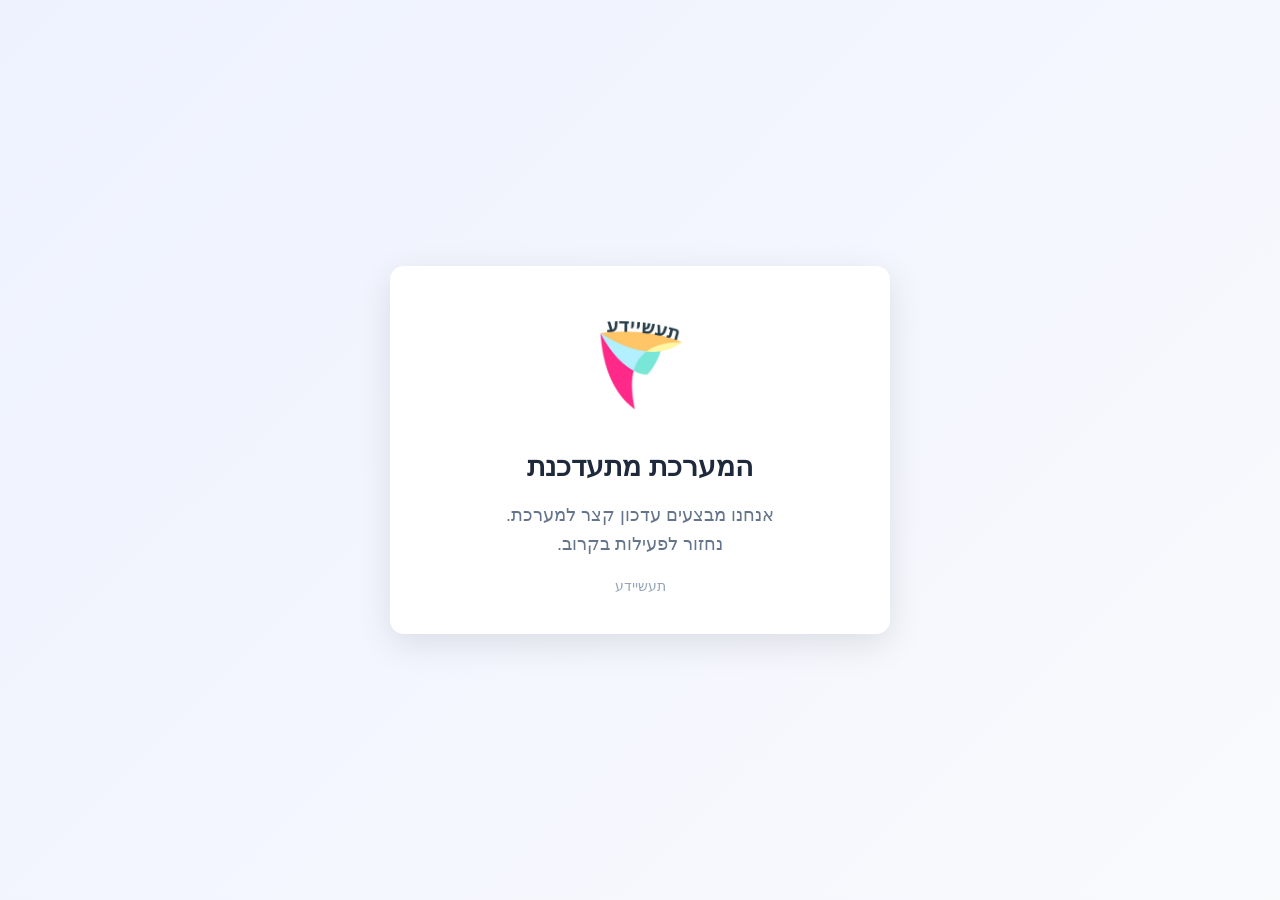
<file: index-message.html>
<!DOCTYPE html>
<html lang="he" dir="rtl">

<head>
<meta charset="UTF-8">
<meta name="viewport" content="width=device-width, initial-scale=1.0">

<title>המערכת מתעדכנת</title>

<style>

*{
box-sizing:border-box;
}

body{
margin:0;
font-family:Arial, sans-serif;
background:linear-gradient(135deg,#eef2ff,#f8fafc);
height:100vh;
display:flex;
align-items:center;
justify-content:center;
padding:20px;
}

.container{
background:white;
padding:40px;
border-radius:14px;
box-shadow:0 10px 35px rgba(0,0,0,0.1);
text-align:center;
max-width:500px;
width:100%;
}

.logo{
width:120px;
max-width:40vw;
margin-bottom:20px;
}

h1{
margin:0 0 10px 0;
color:#1e293b;
font-size:28px;
}

p{
color:#64748b;
font-size:18px;
line-height:1.6;
}

.footer{
margin-top:20px;
font-size:14px;
color:#94a3b8;
}

@media (max-width:600px){

.container{
padding:30px 20px;
}

.logo{
width:90px;
}

h1{
font-size:22px;
}

p{
font-size:16px;
}

}

</style>
</head>

<body>

<div class="container">

<img src="logo.png" class="logo">

<h1>המערכת מתעדכנת</h1>

<p>
אנחנו מבצעים עדכון קצר למערכת.<br>
נחזור לפעילות בקרוב.
</p>

<div class="footer">
תעשיידע
</div>

</div>

</body>
</html>
</file>
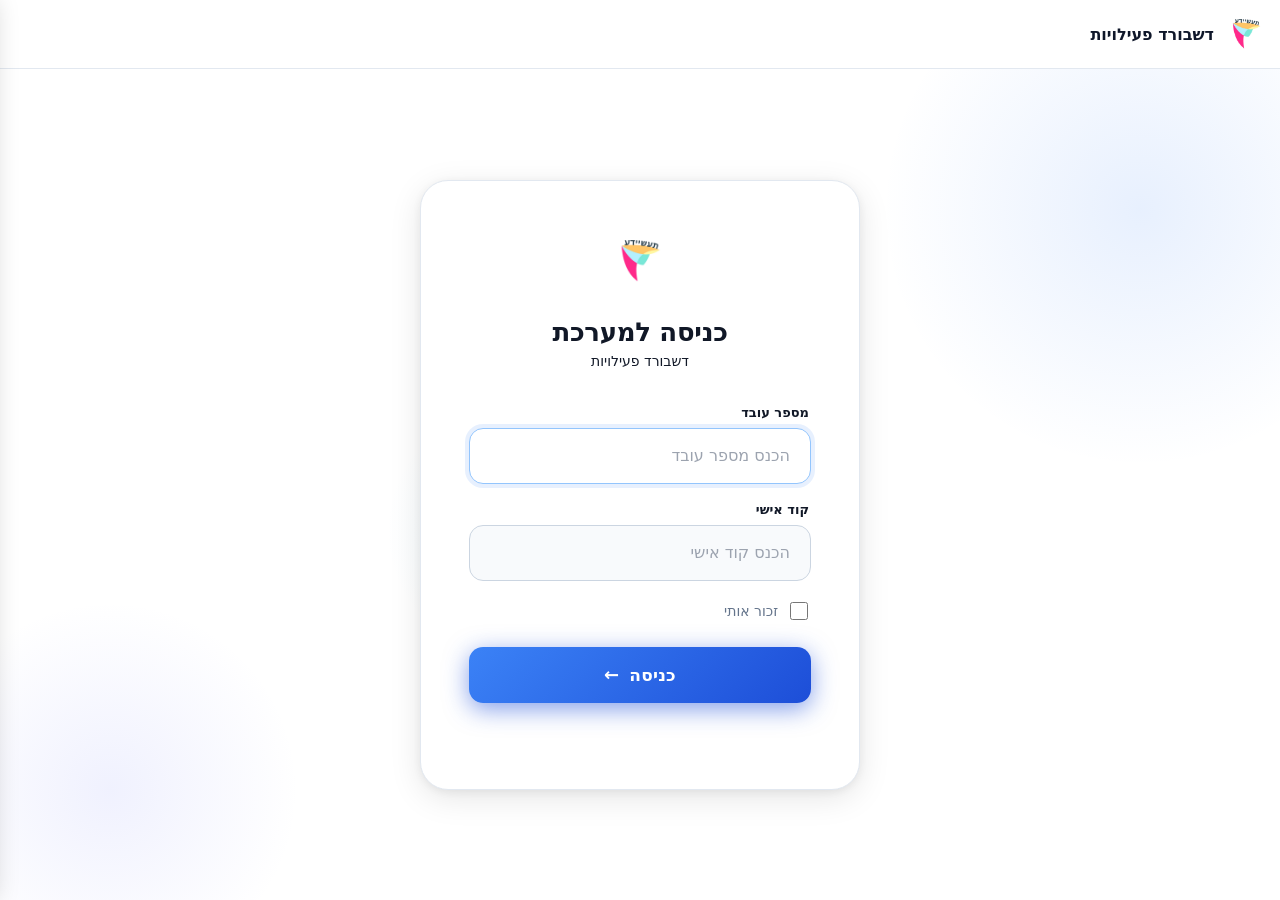
<file: scheduling.html>
<!doctype html>
<html lang="he" dir="rtl">
<head>
<meta charset="utf-8" />
<meta name="viewport" content="width=device-width, initial-scale=1">
<title>Scheduling</title>
<script src="feature-flags.js"></script>
</head>
<body>
<script>
window.EmployeeID = window.EmployeeID || sessionStorage.getItem('dash_empId') || '';
(function guardSchedulingAccess(){
  if (!window.ENABLE_SCHEDULING) {
    location.replace('index.html');
    return;
  }

  // Allow all admins through; the run-scheduling action is restricted inside the system
  const role = sessionStorage.getItem('dash_role') || localStorage.getItem('dash_role') || '';
  if (role !== 'admin' && role !== 'both') {
    document.body.innerHTML =
      '<div style="font-family:Arial;padding:30px">אין הרשאה לעמוד זה.</div>';
    throw new Error('Unauthorized access');
  }
})();
location.replace('schedulingsystem.html');
</script>
</body>
</html>
</file>
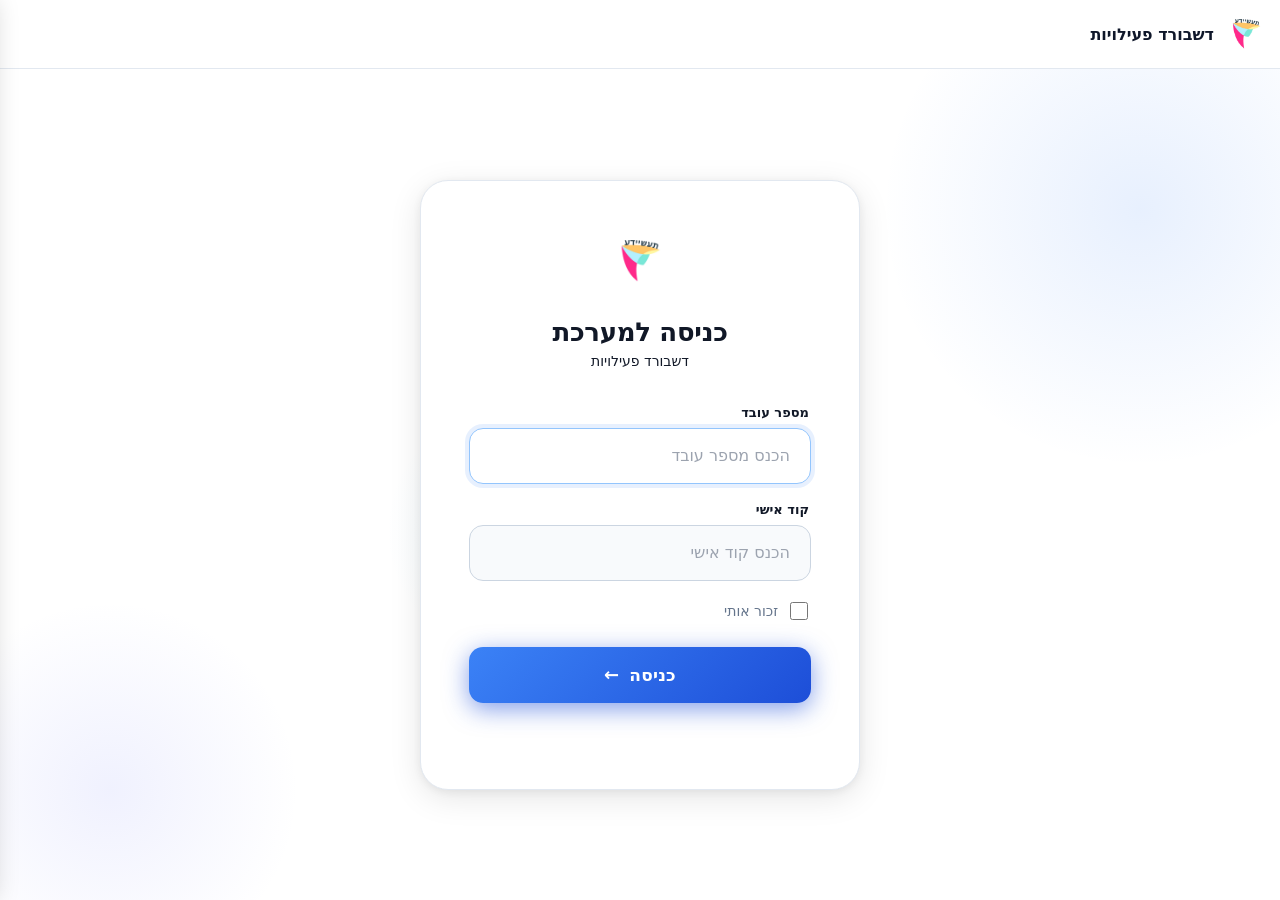
<file: schedulingsystem.html>
<!doctype html>
<html lang="he" dir="rtl">
<head>
<meta charset="utf-8" />
<meta name="viewport" content="width=device-width, initial-scale=1">
<title>מערכת שיבוצים חכמה</title>
<script src="feature-flags.js"></script>

<style>
  *{box-sizing:border-box}
  html, body{
    margin:0;
    padding:0;
    width:100%;
    max-width:100%;
    overflow-x:hidden;
  }
  body{
    -webkit-text-size-adjust:100%;
    font-family: Arial, sans-serif;
    background:#f4f6f9;
    color:#0f172a;
  }
  img{max-width:100%;height:auto}
  button,input,select{width:100%;max-width:100%}
  .app-wrapper{
    width:100%;
    max-width:1200px;
    margin:0 auto;
    padding:16px;
  }
  .page-shell{
    width:100%;
    margin:0 auto;
    padding:0;
  }
  h1{margin:0;font-size:22px}
  .header-row{
    display:flex;
    align-items:center;
    justify-content:space-between;
    gap:10px;
    margin-bottom:14px;
  }
  .scheduling-page .grid{
    display:grid;
    grid-template-columns:280px 1fr;
    gap:16px;
  }
  .col{
    display:flex;
    flex-direction:column;
    gap:16px;
  }
  .suggestion-wrapper{ display:block; }
  .suggestion-wrapper .card{ max-width:none; width:100%; }
  .courses-wrapper{
    display:flex;
    justify-content:center;
  }
  .courses-wrapper .card{
    max-width:260px;
    width:100%;
  }
  .card{
    background:#fff;
    padding:18px;
    border-radius:14px;
    box-shadow:0 6px 22px rgba(0,0,0,.08);
  }
  .row{
    display:grid;
    grid-template-columns: 1fr 1fr;
    gap:12px;
  }
  label{
    display:block;font-size:13px;font-weight:800;
    color:#2563eb;margin:8px 0 6px
  }
  select,input,button{
    width:100%;
    padding:10px 12px;
    border-radius:10px;
    border:1px solid #cbd5e1;
    font-size:14px;
    background:#fff;
  }
  button{
    margin-top:12px;
    background:#2563eb;
    color:#fff;
    border:none;
    font-weight:900;
    cursor:pointer;
  }
  button:hover{background:#1e40af}
  button:disabled{background:#94a3b8;cursor:not-allowed;opacity:0.7}
  button:disabled:hover{background:#94a3b8}
  button{
    width:100%;
    padding:12px;
    font-size:16px;
    border-radius:8px;
  }
  .note{
    margin-top:10px;
    font-size:12px;
    color:#64748b;
    line-height:1.6;
  }
  .status{
    display:none;
    margin-top:10px;
    padding:10px 12px;
    border-radius:12px;
    font-size:13px;
    line-height:1.6;
  }
  .status.error{background:#fef2f2;border:1px solid #fecaca;color:#991b1b}
  .status.ok{background:#eff6ff;border:1px solid #bfdbfe;color:#1d4ed8}

  /* tables */
  .table-wrap,.table-wrapper{width:100%;overflow-x:auto;border:1px solid #e2e8f0;border-radius:12px}
  table{width:100%;border-collapse:collapse}
  th,td{
    padding:10px 12px;
    border-bottom:1px solid #eef2f7;
    text-align:right;
    font-size:13px;
    white-space:nowrap;
  }
  th{background:#f1f5f9;font-weight:900}
  tr:hover td{background:#fafcff}
  .small{font-size:12px;color:#64748b;font-weight:700}
  /* suggestions list */
  .list{list-style:none;padding:0;margin:0;display:flex;flex-direction:column;gap:0;min-height:200px}
  .result-card{
    display:flex;
    flex-direction:column;
    gap:4px;
    padding:12px 0;
    border-bottom:1px solid #eee;
    font-size:14px;
    line-height:1.4;
  }
  .result-card div{word-break:break-word;}
  .item-header{
    display:flex;
    align-items:flex-start;
    justify-content:space-between;
    gap:10px;
    margin-bottom:8px;
  }
  .card-title{
    font-size:18px;
    font-weight:700;
    margin-bottom:12px;
    border-bottom:1px solid #e5e7eb;
    padding-bottom:8px;
  }
  .result-date{
    font-weight:700;
    margin-bottom:6px;
  }
  .item-sub{font-size:12px;color:#64748b;font-weight:700}
  .options{
    display:block;
  }
  .opt{
    display:block;
    padding:6px 0;
    font-size:13px;
    font-weight:700;
  }
  .muted{color:#94a3b8;font-weight:700}
  .topbar{
    display:flex;align-items:center;justify-content:space-between;gap:10px;margin-bottom:10px;
  }
  .search{
    width:230px;
    max-width:100%;
    height:34px;
    padding:5px 10px;
    font-size:14px;
  }
  .back-dashboard-btn{
    background:#f8b4d9;
    color:#fff;
    border:none;
    width:auto;
    display:inline-flex;
    align-items:center;
    justify-content:center;
    padding:6px 12px;
    height:32px;
    border-radius:8px;
    font-size:13px;
    font-weight:700;
    cursor:pointer;
    margin-top:0;
  }
  .back-dashboard-btn:hover{ opacity:.9; background:#f8b4d9; }

  @media (max-width: 992px){
    .scheduling-page .grid{
      grid-template-columns:1fr;
    }
  }

  @media (max-width: 640px){
    .app-wrapper{padding:12px;}
    .card{padding:14px;}
  }

  @media (max-width: 480px){
    .scheduling-page .row{
      grid-template-columns: 1fr;
    }
    .topbar{
      flex-direction: column;
      align-items: stretch;
      gap: 8px;
    }
    .search{
      width: 100%;
    }
    h1{font-size:18px;}
    .header-row{flex-wrap:wrap;}
  }

  /* Scheduling table - compact mode */
  .scheduling-page .table-wrap{
    max-width: 100%;
    overflow: auto;
  }

  /* הכי חשוב: קומפקטיות */
  .scheduling-page table{
    width: 100%;
    border-collapse: collapse;
    table-layout: auto;
    font-size: 12px;
    line-height: 1.2;
    white-space: nowrap;
  }

  /* כותרות ותאים */
  .scheduling-page th,
  .scheduling-page td{
    padding: 4px 6px;
    border: 1px solid #e2e8f0;
    vertical-align: middle;
  }

  /* כותרת קומפקטית */
  .scheduling-page th{
    font-weight: 800;
    position: sticky;
    top: 0;
    background: #fff;
    z-index: 2;
  }

  /* שורות נמוכות יותר */
  .scheduling-page tr{
    height: 26px;
  }

  /* עמודות מספרים (ID וכו') */
  .scheduling-page td.num,
  .scheduling-page th.num{
    text-align: center;
    width: 1%;
  }

  /* עמודות טקסט קצר */
  .scheduling-page td.short,
  .scheduling-page th.short{
    width: 1%;
  }

  /* עמודות ארוכות – לקצץ עם ... */
  .scheduling-page td.ellipsis{
    max-width: 180px;
    overflow: hidden;
    text-overflow: ellipsis;
  }

  .loading-placeholder{height:80px;}
</style>
</head>

<body>
<script>
if (!window.ENABLE_SCHEDULING) {
  window.location.replace('index.html');
}
</script>
  <div class="app-wrapper">
  <div class="page-shell scheduling-page">
  <div class="header-row">
  <h1>📌 מערכת שיבוצים </h1>
    <button class="back-dashboard-btn" onclick="goBackToDashboard()">
      ⬅ חזרה
    </button>
  </div>

  <div class="grid">

    <div class="col">
      <div class="suggestion-wrapper">
        <div class="card">
          <div class="card-title">הצעת שיבוצים</div>

          <div class="row">
            <div>
              <label>רשות יעד</label>
              <select id="authoritySelect">
                <option value="" disabled selected hidden>בחר רשות</option>
              </select>
            </div>
            <div>
              <label>כמות ימים להציג</label>
              <select id="daysLimit">
                <option value="10">10</option>
                <option value="20" selected>20</option>
                <option value="30">30</option>
                <option value="50">50</option>
              </select>
            </div>
          </div>

          <div class="row">
            <div>
              <label>אפשרויות לכל תאריך</label>
              <select id="topN">
                <option value="3" selected>Top 3</option>
                <option value="5">Top 5</option>
              </select>
            </div>
            <div>
              <label>משך קורס (דקות)</label>
              <input id="durationMin" type="number" value="120" min="30" step="5"/>
            </div>
          </div>

          <button id="runButton">מצא שיבוץ </button>

          <div class="status" id="statusBox2"></div>
        </div>
      </div>

      <div class="card">
        <div class="topbar">
          <div style="font-weight:900;">תוצאות שיבוץ</div>
          <div class="small" id="metaInfo"></div>
        </div>

        <div class="list" id="resultsList">
          <div class="loading-placeholder muted">לחץ “מצא שיבוץ” כדי להציג תוצאות.</div>
        </div>
      </div>
    </div>

    <div class="col">
      <div class="courses-wrapper">
        <div class="card">
        <div class="topbar">
          <input class="search" id="coursesSearch" placeholder="חיפוש מדריך..." oninput="renderCoursesTableFromLast()"/>
        </div>

        <div class="table-wrap table-wrapper">
          <table>
            <thead>
              <tr>
                <th class="ellipsis">מדריך</th>
                <th class="num short">כמות קורסים</th>
              </tr>
            </thead>
            <tbody id="coursesBody">
              <tr><td colspan="2" class="muted">טוען…</td></tr>
            </tbody>
          </table>
        </div>

        <div class="status" id="statusBoxCourses"></div>
        </div>
      </div>
    </div>

  </div>
  </div>
  </div>

<script type="module" src="scheduling-app.js"></script>

</body>
</html>
</file>
